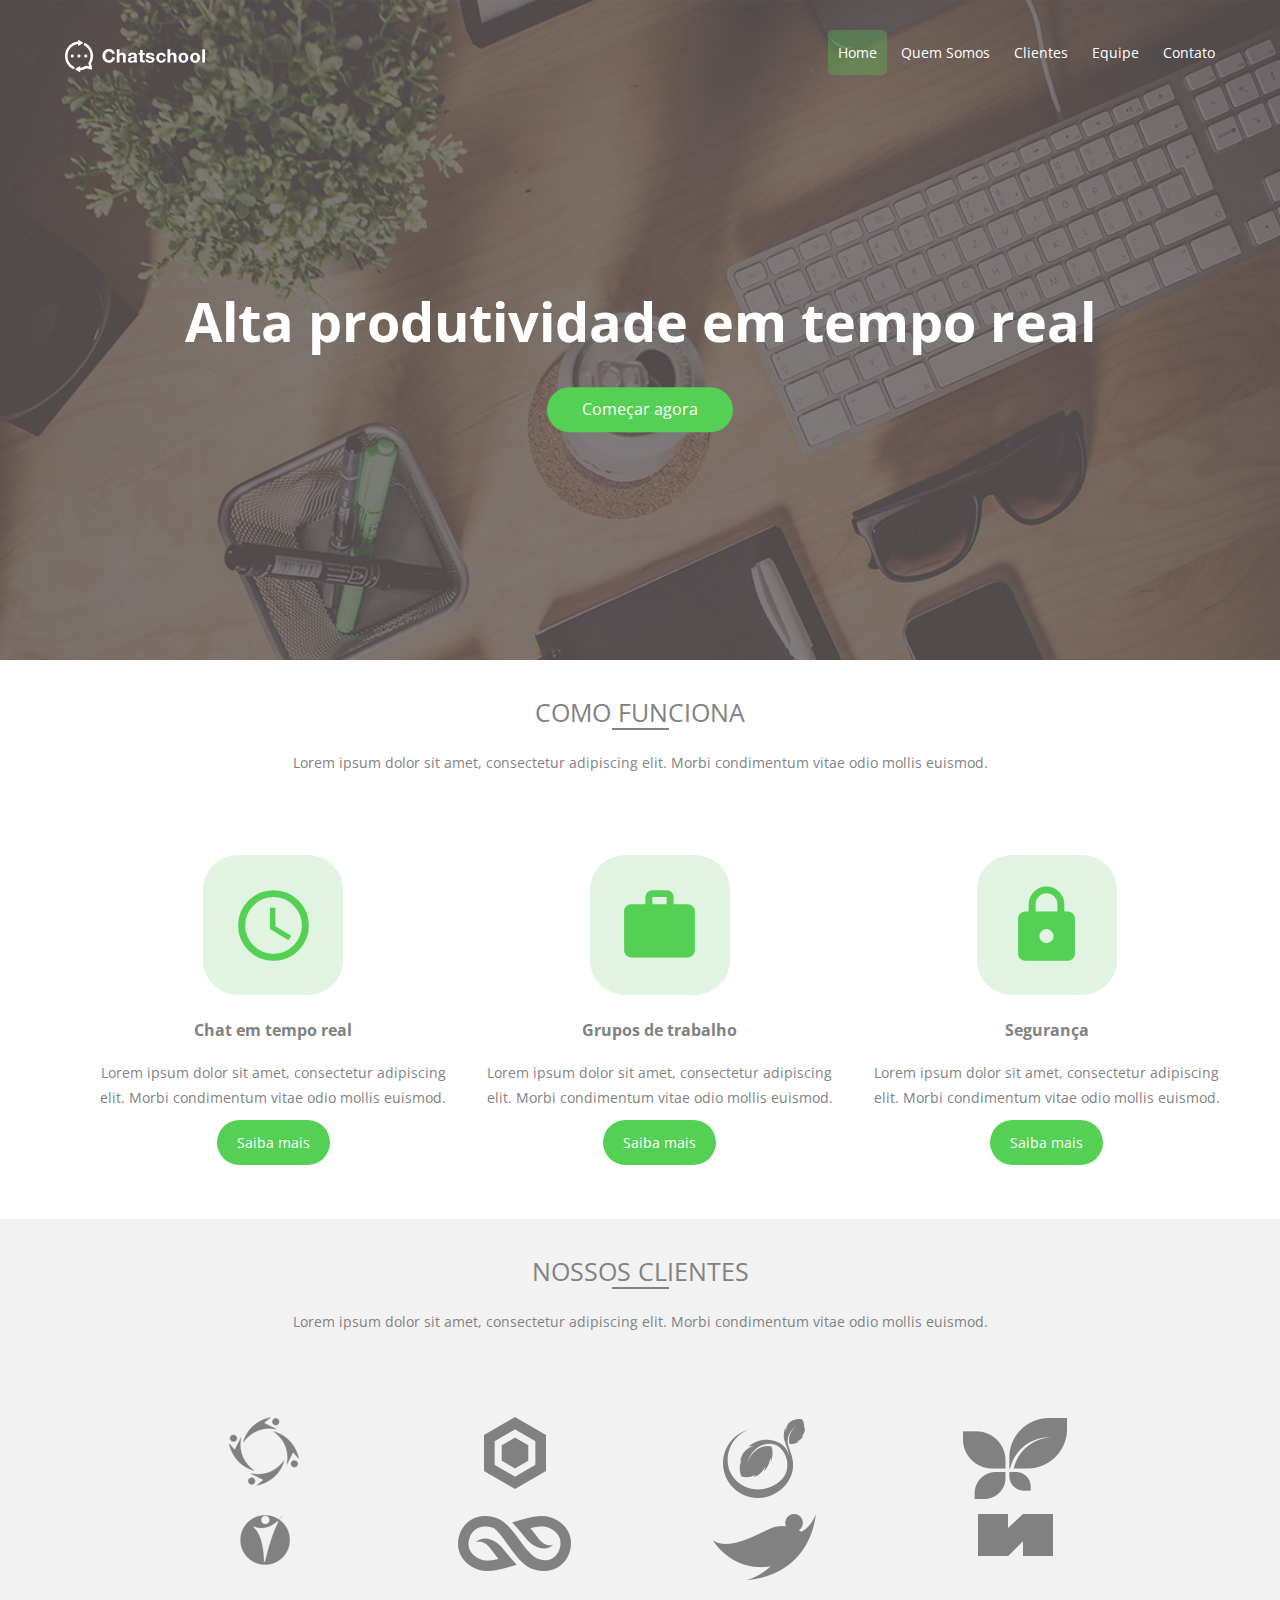
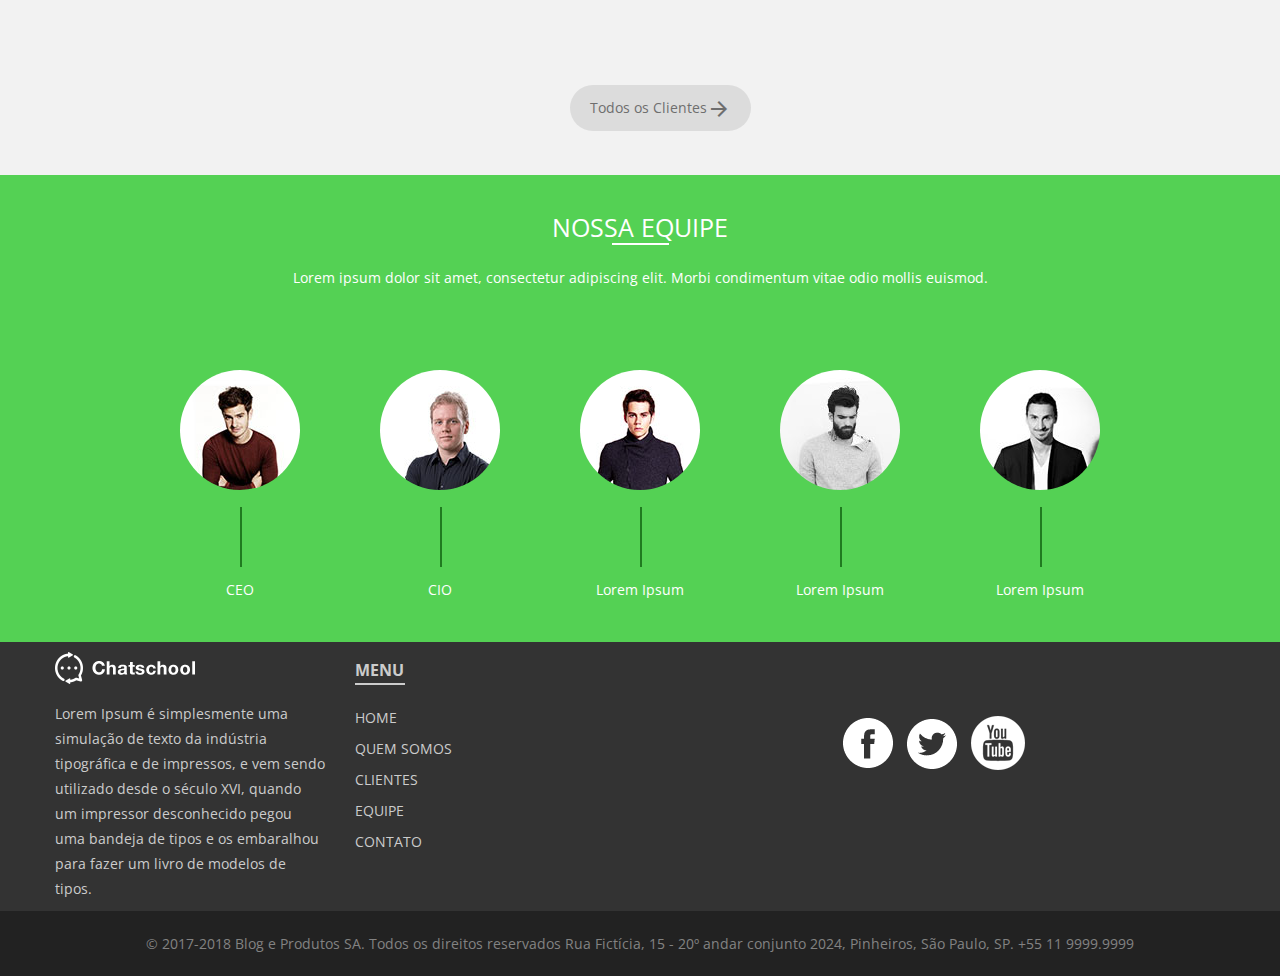
<file: BlogeProdutos/index.html>
﻿<!DOCTYPE html>
<html>
<head>
	<meta charset="utf-8">
	<meta http-equiv="X-UA-Compatible" content="IE=edge">
	<meta name="viewport" content="width=device-width, initial-scale=1">
	<title>Blog e Produtos</title>
	<link href="https://fonts.googleapis.com/css?family=Open+Sans" rel="stylesheet">
	<link href="https://fonts.googleapis.com/icon?family=Material+Icons" rel="stylesheet">
	<link href="css/pages/home.min.css" rel="stylesheet" type="text/css">
	<!-- ".MIN" O CSS ex: home.min.css Deve ser usado como depois de desemvolver na versão normal do home.css. Após o desenvolvimento ai podemos converter ele para .min. E sempre que precisar atualizar so atualizar a versão "home.css" e depois converter ela de novo! -->
</head>
<body>
	<header id="header" class="page-home">
		<div class="container">
			<!-- ROW = Linha e é class, pois sera usado mais de uma vez -->
			<div class="row">
				<!-- COL = Coluna, é class pois sera usado mais de uma vez. -->
				<div class="col col-desktop-3 col-6">
					<a href="index.html"><img src="images/logo.png" Alt="Logo da Blog e Produtos"></a>
				</div>
				<div class="col col-desktop-9 col-6">
					<nav><!-- NAV = NAVEGAR(menu) -->
						<ul>
							<li><a href="index.html" class="active">Home</a><!-- Encapsulei --></li>
							<li><a href="quem-somos.html">Quem Somos</a></li>
							<li><a href="clientes.html">Clientes</a></li>
							<li><a href="equipe.html">Equipe</a></li>
							<li><a href="contato.html">Contato</a></li>
						</ul>
					</nav>
				</div>
			</div>
			<div class="row">
				<dir class="col col-desktop-12 title">
					<h1>Alta produtividade em tempo real</h1>
					<a href="produto.html" class="btn">Começar agora</a>
				</dir>
			</div>
		</div>
	</header>
	<main><!-- Parte Principal -->
		<section id="nosso-produto" class="section section-center">
			<h2>Como funciona</h2>
			<p class="subtitle">Lorem ipsum dolor sit amet, consectetur adipiscing elit. Morbi condimentum vitae odio mollis euismod.</p>
			<div class="container">
				<dir class="row">
					<div class="col col-desktop-4">
						<div class="icon-container">
							<i class="material-icons">schedule</i>  
						</div>
						<h3>Chat em tempo real</h3>
						<p>Lorem ipsum dolor sit amet, consectetur adipiscing elit. Morbi condimentum vitae odio mollis euismod.</p>
						<p><a href="" class="btn">Saiba mais</a></p>
					</div>
					<div class="col col-desktop-4">
						<div class="icon-container">
							<i class="material-icons">work</i>
						</div>
						<h3>Grupos de trabalho</h3>
						<p>Lorem ipsum dolor sit amet, consectetur adipiscing elit. Morbi condimentum vitae odio mollis euismod.</p>
						<p><a href="" class="btn">Saiba mais</a></p>
					</div>
					<div class="col col-desktop-4">
						<div class="icon-container">
							<i class="material-icons">https</i>
						</div>
						<h3>Segurança</h3>
						<p>Lorem ipsum dolor sit amet, consectetur adipiscing elit. Morbi condimentum vitae odio mollis euismod.</p>
						<p><a href="" class="btn">Saiba mais</a></p>
					</div>
				</dir>
			</div>
		</section>
		<section id="nossos-clientes" class="section section-center">
			<h2>Nossos Clientes</h2>
			<p class="subtitle">Lorem ipsum dolor sit amet, consectetur adipiscing elit. Morbi condimentum vitae odio mollis euismod.</p>
			<div class="container">
				<div class="row">
					<div class="col col-desktop-3"><img src="images/clientes/icon1.png" alt=""></div>
					<div class="col col-desktop-3"><img src="images/clientes/icon2.png" alt=""></div>
					<div class="col col-desktop-3"><img src="images/clientes/icon3.png" alt=""></div>
					<div class="col col-desktop-3"><img src="images/clientes/icon4.png" alt=""></div>
				</div>
				<div class="row">
					<div class="col col-desktop-3"><img src="images/clientes/icon5.png" alt=""></div>
					<div class="col col-desktop-3"><img src="images/clientes/icon6.png" alt=""></div>
					<div class="col col-desktop-3"><img src="images/clientes/icon7.png" alt=""></div>
					<div class="col col-desktop-3"><img src="images/clientes/icon8.png" alt=""></div>
				</div>
				<dir class="row">
					<div class="col col-desktop-12">
						<a href="clientes.html" class="btn">Todos os Clientes<i class="material-icons">arrow_forward
</i></a>
					</div>
				</dir>
			</div>
		</section>
		<section id="nossa-equipe" class="section section-center">
			<h2>Nossa Equipe</h2>
			<p class="subtitle">Lorem ipsum dolor sit amet, consectetur adipiscing elit. Morbi condimentum vitae odio mollis euismod.</p>
			<div class="container">
				<div class="row">
					<div class="col col-offset-desktop-1 col-desktop-2">
						<div class="img-box-round"><a href="https://www.linkedin.com"><img src="images/team/team1.jpg" alt="People"></a></div>
						<p class="img-box-label">CEO</p>
					</div>
					<div class="col col-desktop-2">
						<div class="img-box-round"><a href="https://www.linkedin.com"><img src="images/team/team2.jpg" alt="People"></a></div>
						<p class="img-box-label">CIO</p>
					</div>
					<div class="col col-desktop-2">
						<div class="img-box-round"><a href="https://www.linkedin.com"><img src="images/team/team3.jpg" alt="People"></a></div>
						<p class="img-box-label">Lorem Ipsum</p>
					</div>
					<div class="col col-desktop-2">
						<div class="img-box-round"><a href="https://www.linkedin.com"><img src="images/team/team4.jpg" alt="People"></a></div>
						<p class="img-box-label">Lorem Ipsum</p>
					</div>
					<div class="col col-desktop-2">
						<div class="img-box-round"><a href="https://www.linkedin.com"><img src="images/team/team5.jpg" alt="People"></a></div>
						<p class="img-box-label">Lorem Ipsum</p>
					</div>
				</div>
			</div>
		</section>
	</main>
	<footer id="footer">
		<div class="container">
			<div class="row">
				<div class="col col-offser-desktop-1 col-desktop-3">
					<p><a href="index.html"><img src="images/logo.png" alt="Logo Empresa"></a></p>
					<p>Lorem Ipsum é simplesmente uma simulação de texto da indústria tipográfica e de impressos, e vem sendo utilizado desde o século XVI, quando um impressor desconhecido pegou uma bandeja de tipos e os embaralhou para fazer um livro de modelos de tipos.</p>
				</div>
				<div class="col col-offser-desktop-1 col-desktop-3 col-2">
					<h3>Menu</h3>
					<nav>
						<ul>
							<li><a href="index.html">Home</a></li>
							<li><a href="quem-somos.html">Quem Somos</a></li>
							<li><a href="clientes.html">Clientes</a></li>
							<li><a href="equipe.html">Equipe</a></li>
							<li><a href="contato.html">Contato</a></li>
						</ul>
					</nav>
				</div>
				<div class="col col-desktop-4 social col-4">
					<a href=""><img src="images/social-facebook.png" alt="Facebook"></a>
					<a href=""><img src="images/social-twitter.png" alt="Twitter"></a>
					<a href=""><img src="images/social-youtube.png" alt="Youtube"></a>
				</div>
			</div>
		</div>
	</footer>
	<div id="copyright">
		<p>&copy; 2017-2018 Blog e Produtos SA. Todos os direitos reservados          Rua Fictícia, 15 - 20º andar conjunto 2024, Pinheiros, São Paulo, SP. +55 11 9999.9999</p>
	</div>
</body>
</html>
</file>
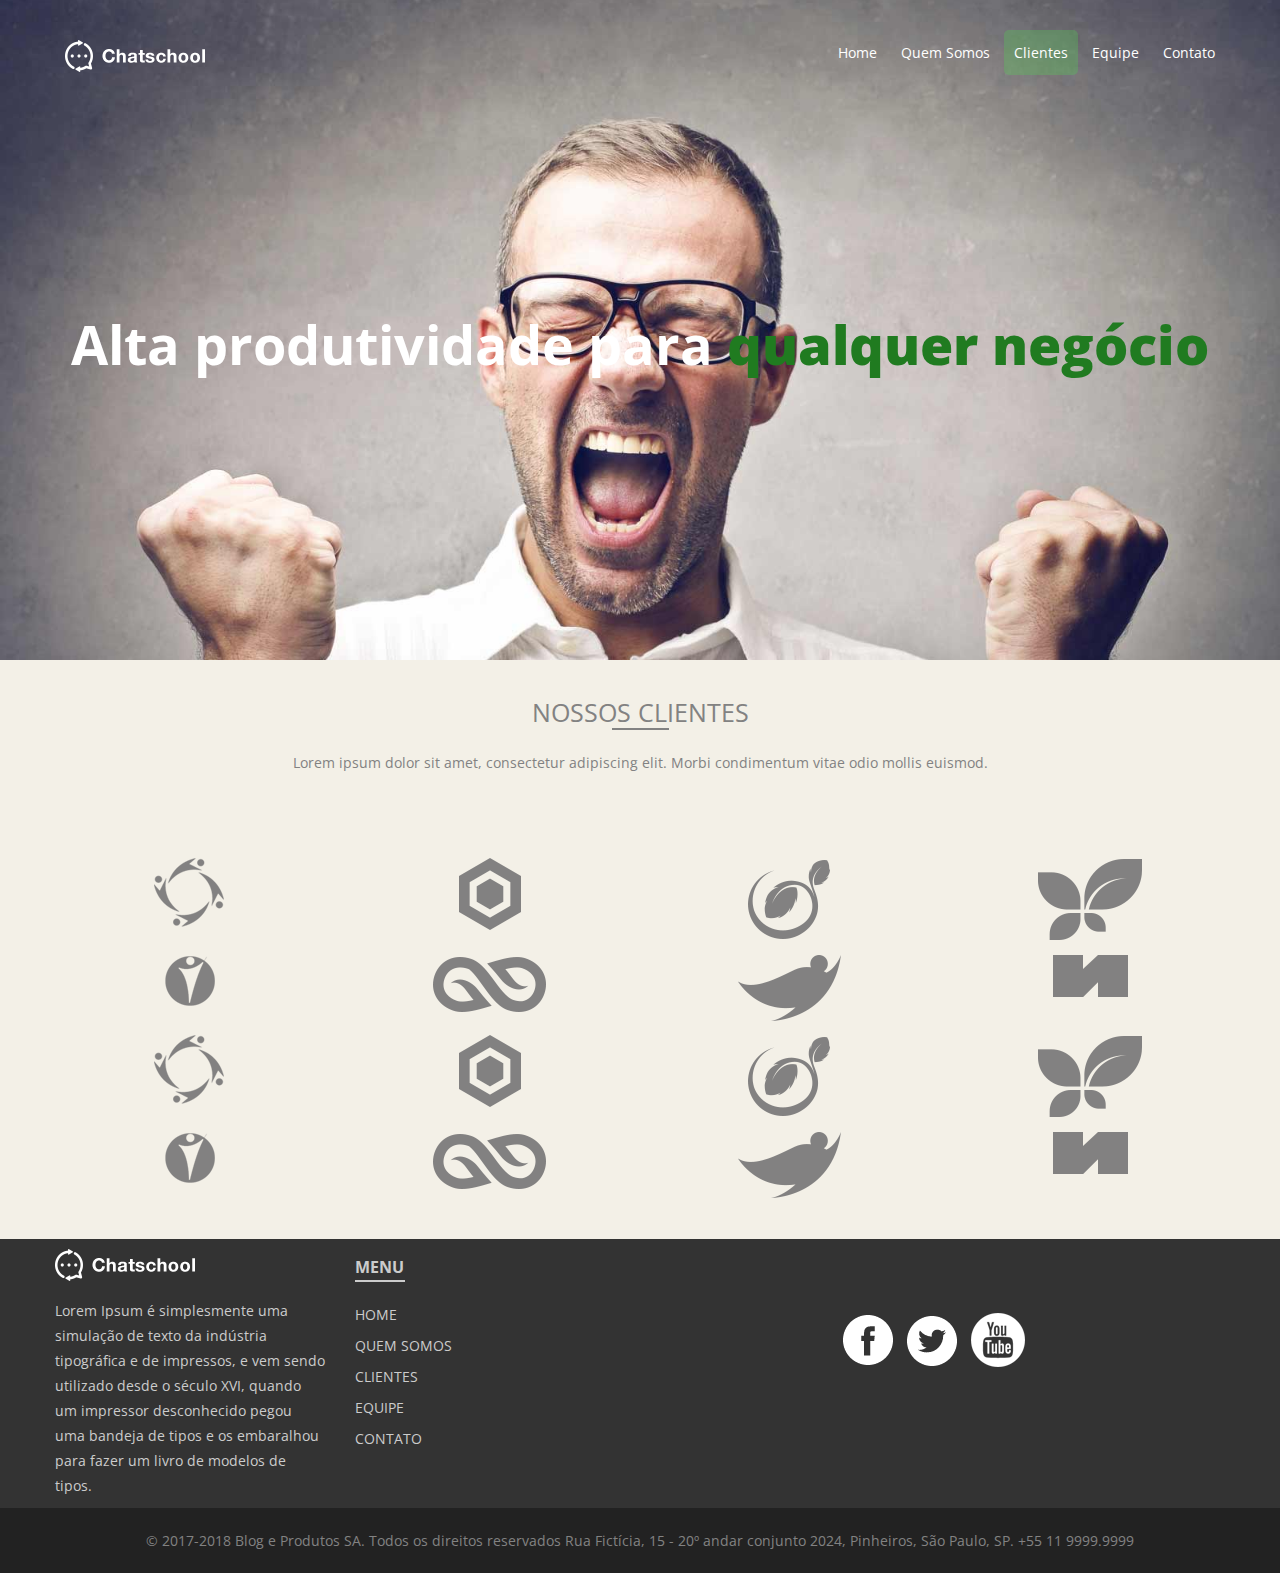
<file: BlogeProdutos/clientes.html>
<!DOCTYPE html>
<html>
<head>
	<meta charset="utf-8">
	<meta http-equiv="X-UA-Compatible" content="IE=edge">
	<meta name="viewport" content="width=device-width, initial-scale=1">
	<title>Clientes - Blog e Produtos</title>
	<link href="https://fonts.googleapis.com/css?family=Open+Sans" rel="stylesheet">
	<link href="https://fonts.googleapis.com/icon?family=Material+Icons" rel="stylesheet">
	<link href="css/pages/clientes.min.css" rel="stylesheet" type="text/css">
</head>
<body>
	<header id="header" class="page-clientes">
		<div class="container">
			<!-- ROW = Linha e é class, pois sera usado mais de uma vez -->
			<div class="row">
				<!-- COL = Coluna, é class pois sera usado mais de uma vez. -->
				<div class="col col-desktop-3 col-6">
					<a href="index.html"><img src="images/logo.png" Alt="Logo da Blog e Produtos"></a>
				</div>
				<div class="col col-desktop-9 col-6">
					<nav><!-- NAV = NAVEGAR(menu) -->
						<ul>
							<li><a href="index.html">Home</a><!-- Encapsulei --></li>
							<li><a href="quem-somos.html">Quem Somos</a></li>
							<li><a href="clientes.html" class="active">Clientes</a></li>
							<li><a href="equipe.html">Equipe</a></li>
							<li><a href="contato.html">Contato</a></li>
						</ul>
					</nav>
				</div>
			</div>
			<div class="row">
				<dir class="col col-desktop-12 title">
					<h1 id="teste">Alta produtividade para <b>qualquer negócio</b></h1>
				</dir>
			</div>
		</div>
	</header>
	<main><!-- Parte Principal -->
		<section id="nossos-clientes" class="section section-center">
			<h2>Nossos Clientes</h2>
			<p class="subtitle">Lorem ipsum dolor sit amet, consectetur adipiscing elit. Morbi condimentum vitae odio mollis euismod.</p>
			<div class="container">
				<div class="row">
					<div class="col col-desktop-3 col-3"><img src="images/clientes/icon1.png" alt="Nome-da-Empresa"></div>
					<div class="col col-desktop-3 col-3"><img src="images/clientes/icon2.png" alt="Nome-da-Empresa"></div>
					<div class="col col-desktop-3 col-3"><img src="images/clientes/icon3.png" alt="Nome-da-Empresa"></div>
					<div class="col col-desktop-3 col-3"><img src="images/clientes/icon4.png" alt="Nome-da-Empresa"></div>
				</div>
				<div class="row">
					<div class="col col-desktop-3 col-3"><img src="images/clientes/icon5.png" alt="Nome-da-Empresa"></div>
					<div class="col col-desktop-3 col-3"><img src="images/clientes/icon6.png" alt="Nome-da-Empresa"></div>
					<div class="col col-desktop-3 col-3"><img src="images/clientes/icon7.png" alt="Nome-da-Empresa"></div>
					<div class="col col-desktop-3 col-3"><img src="images/clientes/icon8.png" alt="Nome-da-Empresa"></div>
				</div>
				<div class="row">
					<div class="col col-desktop-3 col-3"><img src="images/clientes/icon1.png" alt="Nome-da-Empresa"></div>
					<div class="col col-desktop-3 col-3"><img src="images/clientes/icon2.png" alt="Nome-da-Empresa"></div>
					<div class="col col-desktop-3 col-3"><img src="images/clientes/icon3.png" alt="Nome-da-Empresa"></div>
					<div class="col col-desktop-3 col-3"><img src="images/clientes/icon4.png" alt="Nome-da-Empresa"></div>
				</div>
				<div class="row">
					<div class="col col-desktop-3 col-3"><img src="images/clientes/icon5.png" alt="Nome-da-Empresa"></div>
					<div class="col col-desktop-3 col-3"><img src="images/clientes/icon6.png" alt="Nome-da-Empresa"></div>
					<div class="col col-desktop-3 col-3"><img src="images/clientes/icon7.png" alt="Nome-da-Empresa"></div>
					<div class="col col-desktop-3 col-3"><img src="images/clientes/icon8.png" alt="Nome-da-Empresa"></div>
				</div>
			</div>
		</section>
	</main>
	<footer id="footer">
		<div class="container">
			<div class="row">
				<div class="col col-offser-desktop-1 col-desktop-3">
					<p><a href="index.html"><img src="images/logo.png" alt="Logo Empresa"></a></p>
					<p>Lorem Ipsum é simplesmente uma simulação de texto da indústria tipográfica e de impressos, e vem sendo utilizado desde o século XVI, quando um impressor desconhecido pegou uma bandeja de tipos e os embaralhou para fazer um livro de modelos de tipos.</p>
				</div>
				<div class="col col-offser-desktop-1 col-desktop-3 col-2">
					<h3>Menu</h3>
					<nav>
						<ul>
							<li><a href="index.html">Home</a></li>
							<li><a href="quem-somos.html">Quem Somos</a></li>
							<li><a href="clientes.html">Clientes</a></li>
							<li><a href="equipe.html">Equipe</a></li>
							<li><a href="contato.html">Contato</a></li>
						</ul>
					</nav>
				</div>
				<div class="col col-desktop-4 social col-4">
					<a href=""><img src="images/social-facebook.png" alt="Facebook"></a>
					<a href=""><img src="images/social-twitter.png" alt="Twitter"></a>
					<a href=""><img src="images/social-youtube.png" alt="Youtube"></a>
				</div>
			</div>
		</div>
	</footer>
	<div id="copyright">
		<p>&copy; 2017-2018 Blog e Produtos SA. Todos os direitos reservados          Rua Fictícia, 15 - 20º andar conjunto 2024, Pinheiros, São Paulo, SP. +55 11 9999.9999</p>
	</div>
</body>
</html>
</file>
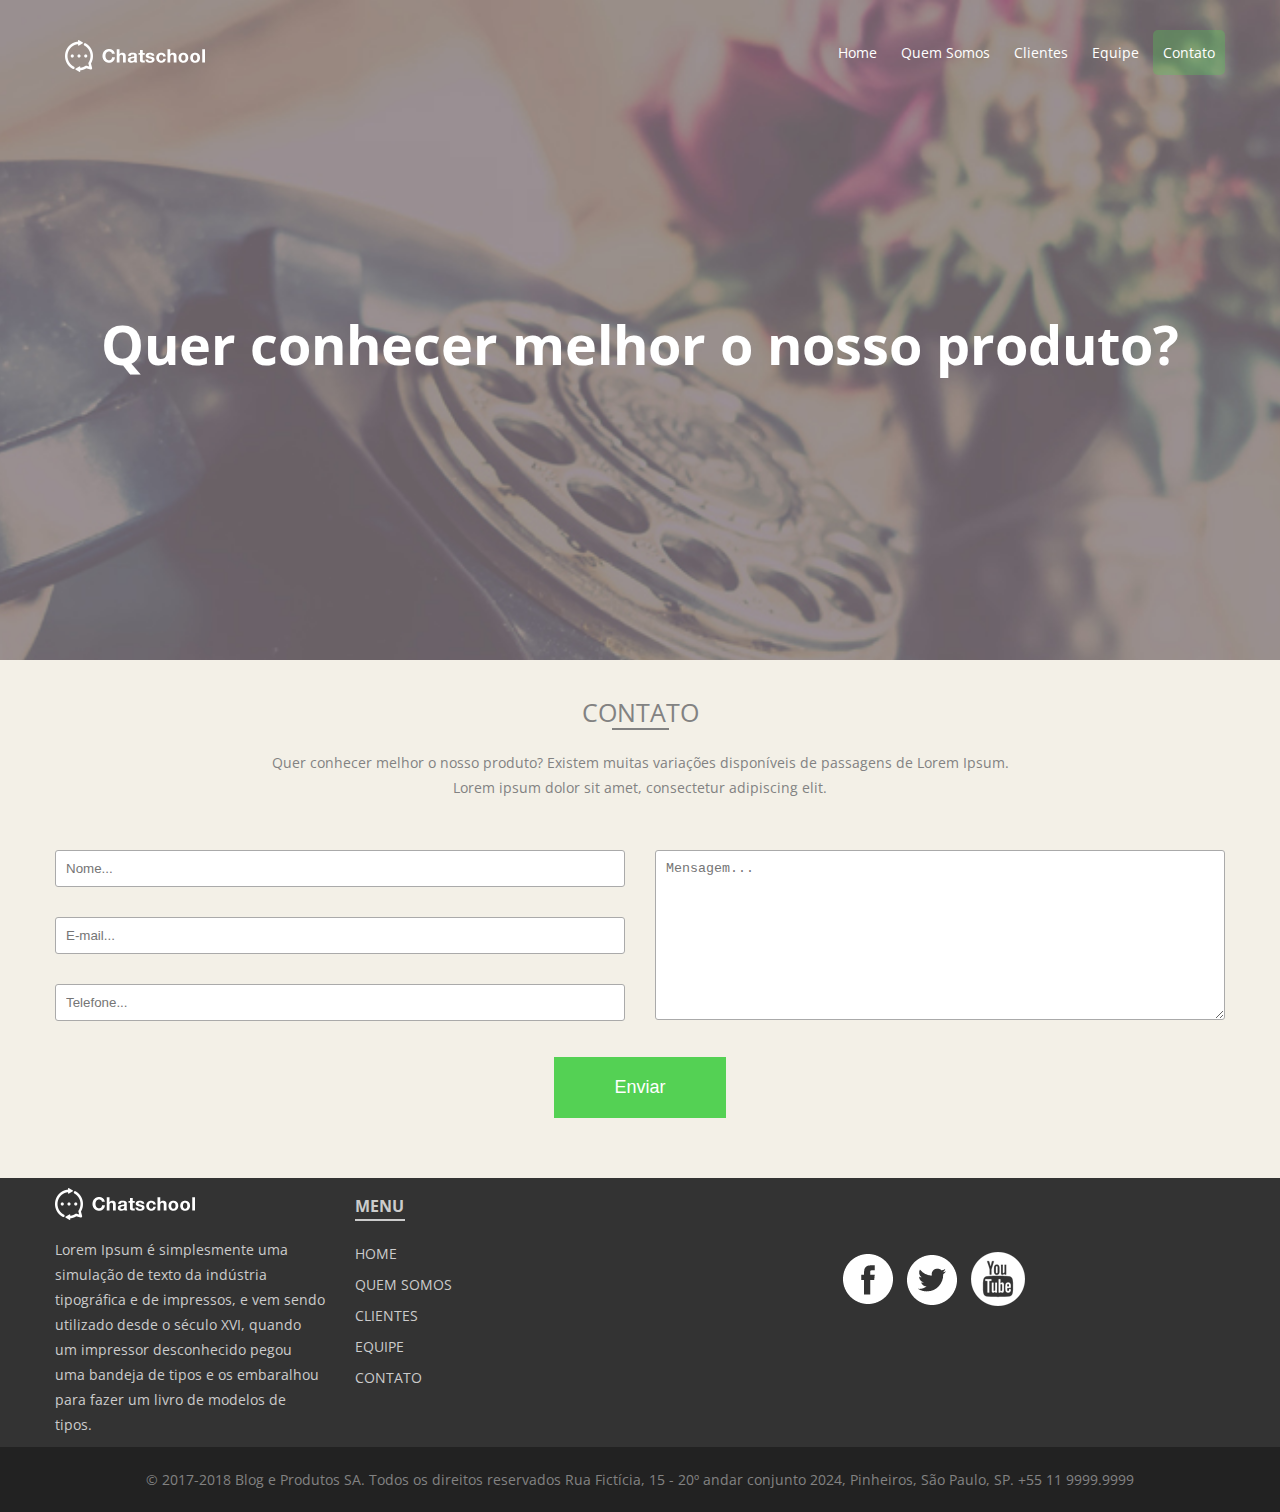
<file: BlogeProdutos/contato.html>
<!DOCTYPE html>
<html>
<head>
	<meta charset="utf-8">
	<meta http-equiv="X-UA-Compatible" content="IE=edge">
	<meta name="viewport" content="width=device-width, initial-scale=1">
	<title>Contato - Blog e Produtos</title>
	<link href="https://fonts.googleapis.com/css?family=Open+Sans" rel="stylesheet">
	<link href="https://fonts.googleapis.com/icon?family=Material+Icons" rel="stylesheet">
	<link href="css/pages/contato.min.css" rel="stylesheet" type="text/css">
	<link href="css/form.css" rel="stylesheet" type="text/css">
</head>
<body>
	<header id="header" class="page-contato">
		<div class="container">
			<!-- ROW = Linha e é class, pois sera usado mais de uma vez -->
			<div class="row">
				<!-- COL = Coluna, é class pois sera usado mais de uma vez. -->
				<div class="col col-desktop-3 col-6">
					<a href="index.html"><img src="images/logo.png" Alt="Logo da Blog e Produtos"></a>
				</div>
				<div class="col col-desktop-9 col-6">
					<nav><!-- NAV = NAVEGAR(menu) -->
						<ul>
							<li><a href="index.html">Home</a><!-- Encapsulei --></li>
							<li><a href="quem-somos.html">Quem Somos</a></li>
							<li><a href="clientes.html">Clientes</a></li>
							<li><a href="equipe.html">Equipe</a></li>
							<li><a href="contato.html" class="active">Contato</a></li>
						</ul>
					</nav>
				</div>
			</div>
			<div class="row">
				<dir class="col col-desktop-12 title">
					<h1 id="teste">Quer conhecer melhor o nosso produto?</h1>
				</dir>
			</div>
		</div>
	</header>
	<main><!-- Parte Principal -->
		<section class="section section-center">
			<h2>Contato</h2>
			<p>Quer conhecer melhor o nosso produto? Existem muitas variações disponíveis de passagens de Lorem Ipsum.<br> Lorem ipsum dolor sit amet, consectetur adipiscing elit.</p>
			<div class="container">
				<!-- https://github.com/dwyl/html-form-send-email-via-google-script-without-server  -->
				<form action="https://script.google.com/macros/s/AKfycbxQYqvlqXHOH54c98SXWxVKOjeW_CQPdv_BO0DjbJo-0vjPTKg/exec" class="row" method="post">
					<div class="col col-desktop-6 col-6">
						<div class="input-control">
							<input id="nome" type="text" name="nome" required placeholder="Nome...">
							<label for="nome">Nome*</label>
						</div>
						<div class="input-control">
							<input id="email" type="email" name="email" required placeholder="E-mail...">
							<label for="email">E-mail*</label>
						</div>
						<div class="input-control">
							<input id="telefone" type="number" name="telefone" placeholder="Telefone...">
							<label for="telefone">Telefone</label>

						</div>
					</div>
					<div class="col col-desktop-6 col-6">
						<div class="input-control">
							<textarea name="mensagem" id="mensagem" cols="30" rows="10" placeholder="Mensagem..."></textarea>
							<label for="mensagem">Mensagem</label>
						</div>
					</div>
					<input type="submit" value="Enviar" class="btn orange">
				</form>
			</div>
		</section>
	</main>
	<footer id="footer">
		<div class="container">
			<div class="row">
				<div class="col col-offser-desktop-1 col-desktop-3">
					<p><a href="index.html"><img src="images/logo.png" alt="Logo Empresa"></a></p>
					<p>Lorem Ipsum é simplesmente uma simulação de texto da indústria tipográfica e de impressos, e vem sendo utilizado desde o século XVI, quando um impressor desconhecido pegou uma bandeja de tipos e os embaralhou para fazer um livro de modelos de tipos.</p>
				</div>
				<div class="col col-offser-desktop-1 col-desktop-3 col-2">
					<h3>Menu</h3>
					<nav>
						<ul>
							<li><a href="index.html">Home</a></li>
							<li><a href="quem-somos.html">Quem Somos</a></li>
							<li><a href="clientes.html">Clientes</a></li>
							<li><a href="equipe.html">Equipe</a></li>
							<li><a href="contato.html">Contato</a></li>
						</ul>
					</nav>
				</div>
				<div class="col col-desktop-4 social col-4">
					<a href=""><img src="images/social-facebook.png" alt="Facebook"></a>
					<a href=""><img src="images/social-twitter.png" alt="Twitter"></a>
					<a href=""><img src="images/social-youtube.png" alt="Youtube"></a>
				</div>
			</div>
		</div>
	</footer>
	<div id="copyright">
		<p>&copy; 2017-2018 Blog e Produtos SA. Todos os direitos reservados          Rua Fictícia, 15 - 20º andar conjunto 2024, Pinheiros, São Paulo, SP. +55 11 9999.9999</p>
	</div>
	<script type="text/javascript" src="https://code.jquery.com/jquery-3.3.1.min.js"></script>
	<script type="text/javascript">
		$('form').submit(function (event){
			event.preventDefault();
			$('form input[type="submit"]').val('Aguarde...')
				.attr('disable', true);
			$.ajax({
				type: $('form').attr('method'),
				url: $('form').attr('action'),
				data: $('form').serialize(),
				success: function () {
					alert('Email enviado com Sucesso');
					$('form').trigger('reset');

					$('form input[type="submit"]').val('Enviar').attr('disable', false);
				}
			});
		});
	</script>
</body>
</html>
</file>
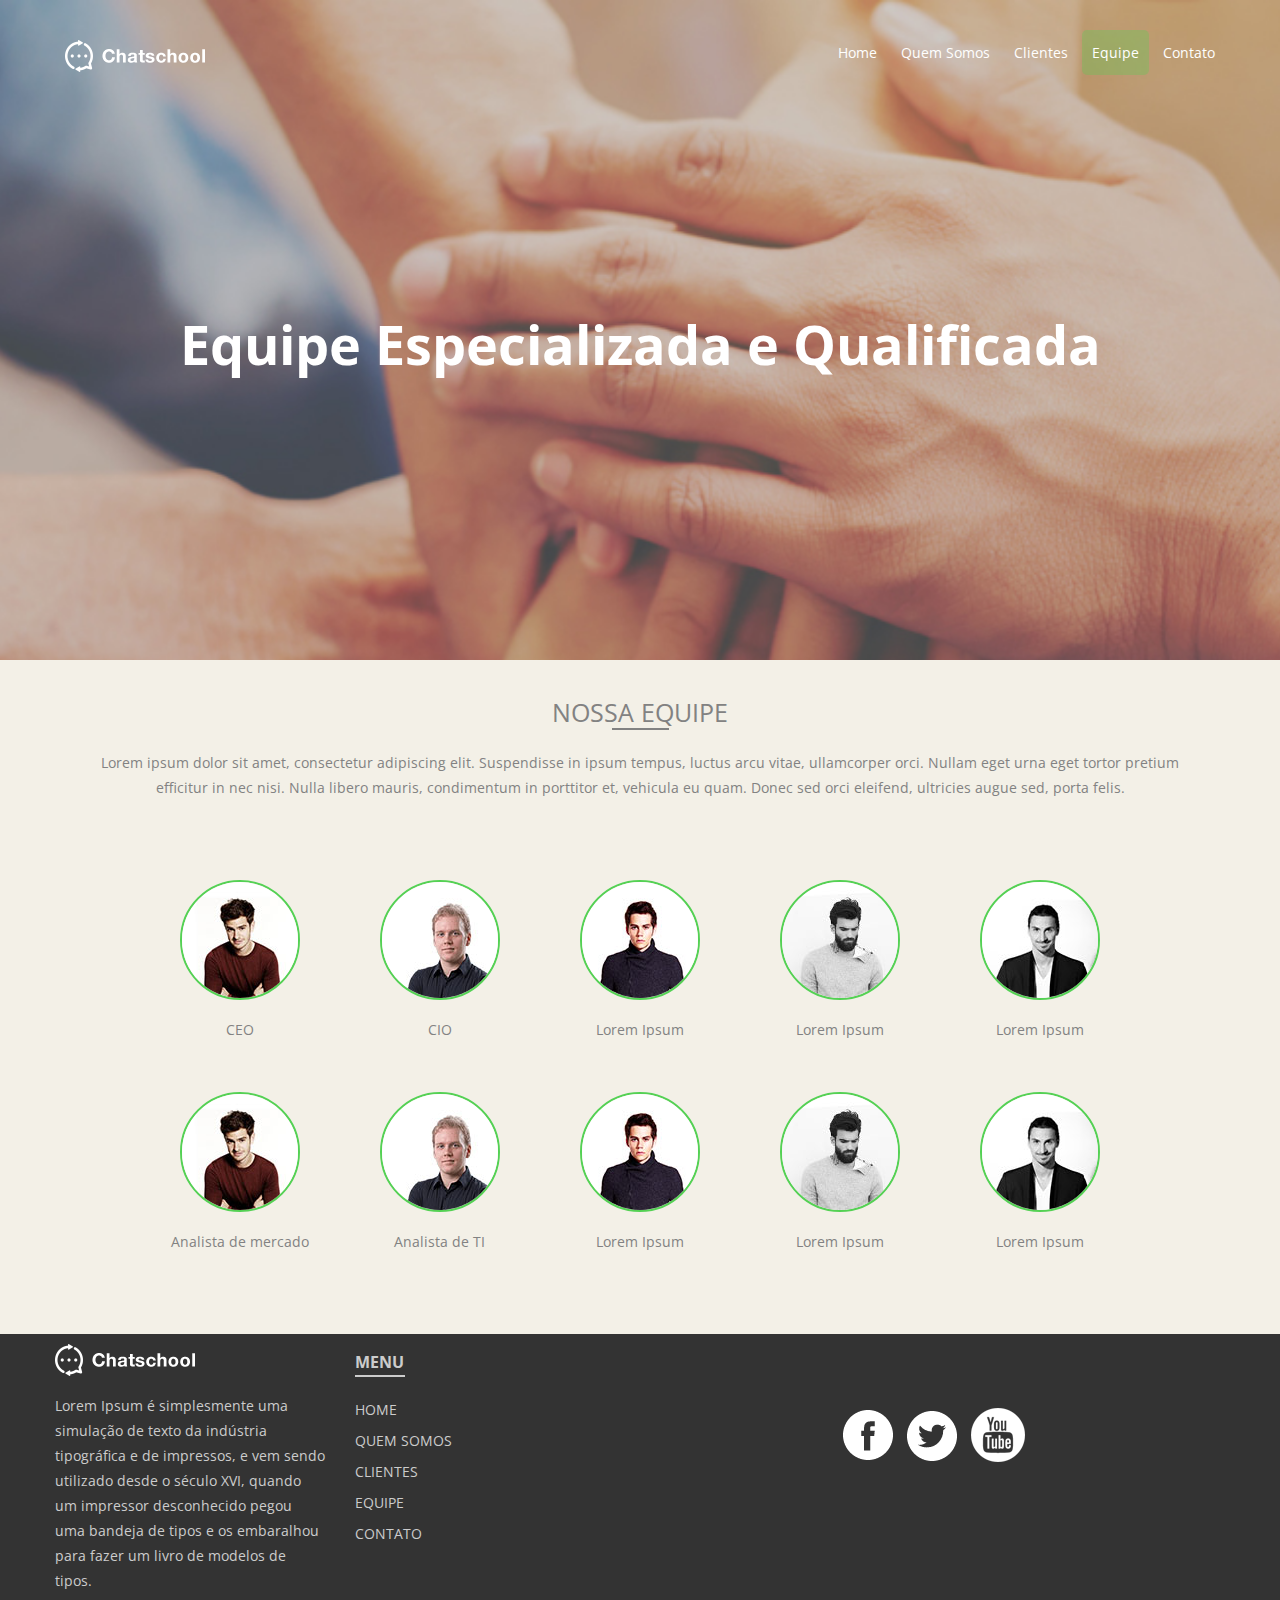
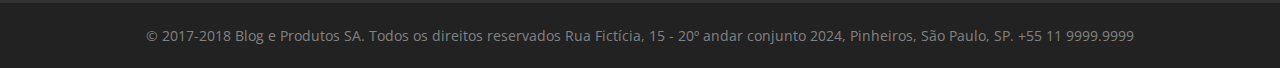
<file: BlogeProdutos/equipe.html>
<!DOCTYPE html>
<html>
<head>
	<meta charset="utf-8">
	<meta http-equiv="X-UA-Compatible" content="IE=edge">
	<meta name="viewport" content="width=device-width, initial-scale=1">
	<title>Equipe - Blog e Produtos</title>
	<link href="https://fonts.googleapis.com/css?family=Open+Sans" rel="stylesheet">
	<link href="https://fonts.googleapis.com/icon?family=Material+Icons" rel="stylesheet">
	<link href="css/pages/equipe.min.css" rel="stylesheet" type="text/css">
</head>
<body>
	<header id="header" class="page-equipe">
		<div class="container">
			<!-- ROW = Linha e é class, pois sera usado mais de uma vez -->
			<div class="row">
				<!-- COL = Coluna, é class pois sera usado mais de uma vez. -->
				<div class="col col-desktop-3 col-6">
					<a href="index.html"><img src="images/logo.png" Alt="Logo da Blog e Produtos"></a>
				</div>
				<div class="col col-desktop-9 col-6">
					<nav><!-- NAV = NAVEGAR(menu) -->
						<ul>
							<li><a href="index.html">Home</a><!-- Encapsulei --></li>
							<li><a href="quem-somos.html">Quem Somos</a></li>
							<li><a href="clientes.html">Clientes</a></li>
							<li><a href="equipe.html" class="active">Equipe</a></li>
							<li><a href="contato.html">Contato</a></li>
						</ul>
					</nav>
				</div>
			</div>
			<div class="row">
				<dir class="col col-desktop-12 title">
					<h1 id="teste">Equipe Especializada e Qualificada</h1>
				</dir>
			</div>
		</div>
	</header>
	<main><!-- Parte Principal -->
		<section id="nossa-equipe" class="section section-center">
			<div class="container">
					<h2>Nossa Equipe</h2>
					<p class="subtitle">Lorem ipsum dolor sit amet, consectetur adipiscing elit. Suspendisse in ipsum tempus, luctus arcu vitae, ullamcorper orci. Nullam eget urna eget tortor pretium <br>efficitur in nec nisi. Nulla libero mauris, condimentum in porttitor et, vehicula eu quam. Donec sed orci eleifend, ultricies augue sed, porta felis.</p>
			</div>
			<div class="container">
				<div class="row">
					<div class="nossa-equipe-member col-2 col col-offset-desktop-1 col-desktop-2">
						<div class="img-box-round"><a href="https://www.linkedin.com"><img src="images/team/team1.jpg" alt="People"></a></div>
						<p class="img-box-label">CEO</p>
						<div class="description">
							<h4>Nome SobNome</h4>
							<p>Lorem ipsum dolor sit amet, consectetur adipiscing elit.</p>
							<div class="social">
								<a href=""><img src="images/social-facebook.png" alt="Facebook"></a>
								<a href=""><img src="images/social-twitter.png" alt="Twitter"></a>
								<a href=""><img src="images/social-youtube.png" alt="Youtube"></a>
							</div>
						</div>
					</div>
					<div class="nossa-equipe-member col-2 col col-desktop-2">
						<div class="img-box-round"><a href="https://www.linkedin.com"><img src="images/team/team2.jpg" alt="People"></a></div>
						<p class="img-box-label">CIO</p>
						<div class="description">
							<h4>Nome SobNome</h4>
							<p>Lorem ipsum dolor sit amet, consectetur adipiscing elit.</p>
							<div class="social">
								<a href=""><img src="images/social-facebook.png" alt="Facebook"></a>
								<a href=""><img src="images/social-twitter.png" alt="Twitter"></a>
								<a href=""><img src="images/social-youtube.png" alt="Youtube"></a>
							</div>
						</div>
					</div>
					<div class="nossa-equipe-member col-2 col col-desktop-2">
						<div class="img-box-round"><a href="https://www.linkedin.com"><img src="images/team/team3.jpg" alt="People"></a></div>
						<p class="img-box-label">Lorem Ipsum</p>
						<div class="description">
							<h4>Nome SobNome</h4>
							<p>Lorem ipsum dolor sit amet, consectetur adipiscing elit.</p>
							<div class="social">
								<a href=""><img src="images/social-facebook.png" alt="Facebook"></a>
								<a href=""><img src="images/social-twitter.png" alt="Twitter"></a>
								<a href=""><img src="images/social-youtube.png" alt="Youtube"></a>
							</div>
						</div>
					</div>
					<div class="nossa-equipe-member col-2 col col-desktop-2">
						<div class="img-box-round"><a href="https://www.linkedin.com"><img src="images/team/team4.jpg" alt="People"></a></div>
						<p class="img-box-label">Lorem Ipsum</p>
						<div class="description">
							<h4>Nome SobNome</h4>
							<p>Lorem ipsum dolor sit amet, consectetur adipiscing elit.</p>
							<div class="social">
								<a href=""><img src="images/social-facebook.png" alt="Facebook"></a>
								<a href=""><img src="images/social-twitter.png" alt="Twitter"></a>
								<a href=""><img src="images/social-youtube.png" alt="Youtube"></a>
							</div>
						</div>
					</div>
					<div class="nossa-equipe-member col-2 col col-desktop-2">
						<div class="img-box-round"><a href="https://www.linkedin.com"><img src="images/team/team5.jpg" alt="People"></a></div>
						<p class="img-box-label">Lorem Ipsum</p>
						<div class="description">
							<h4>Nome SobNome</h4>
							<p>Lorem ipsum dolor sit amet, consectetur adipiscing elit.</p>

							<div class="social">
								<a href=""><img src="images/social-facebook.png" alt="Facebook"></a>
								<a href=""><img src="images/social-twitter.png" alt="Twitter"></a>
								<a href=""><img src="images/social-youtube.png" alt="Youtube"></a>
							</div>
						</div>
					</div>
				</div>
			</div>
			<div class="container">
				<div class="row">
					<div class="nossa-equipe-member col-2 col col-offset-desktop-1 col-desktop-2">
						<div class="img-box-round"><a href="https://www.linkedin.com"><img src="images/team/team1.jpg" alt="People"></a></div>
						<p class="img-box-label">Analista de mercado</p>
						<div class="description">
							<h4>Nome SobNome</h4>
							<p>Lorem ipsum dolor sit amet, consectetur adipiscing elit.</p>

							<div class="social">
								<a href=""><img src="images/social-facebook.png" alt="Facebook"></a>
								<a href=""><img src="images/social-twitter.png" alt="Twitter"></a>
								<a href=""><img src="images/social-youtube.png" alt="Youtube"></a>
							</div>
						</div>
					</div>
					<div class="nossa-equipe-member col-2 col col-desktop-2">
						<div class="img-box-round"><a href="https://www.linkedin.com"><img src="images/team/team2.jpg" alt="People"></a></div>
						<p class="img-box-label">Analista de TI</p>
						<div class="description">
							<h4>Nome SobNome</h4>
							<p>Lorem ipsum dolor sit amet, consectetur adipiscing elit.</p>

							<div class="social">
								<a href=""><img src="images/social-facebook.png" alt="Facebook"></a>
								<a href=""><img src="images/social-twitter.png" alt="Twitter"></a>
								<a href=""><img src="images/social-youtube.png" alt="Youtube"></a>
							</div>
						</div>
					</div>
					<div class="nossa-equipe-member col-2 col col-desktop-2">
						<div class="img-box-round"><a href="https://www.linkedin.com"><img src="images/team/team3.jpg" alt="People"></a></div>
						<p class="img-box-label">Lorem Ipsum</p>
						<div class="description">
							<h4>Nome SobNome</h4>
							<p>Lorem ipsum dolor sit amet, consectetur adipiscing elit.</p>

							<div class="social">
								<a href=""><img src="images/social-facebook.png" alt="Facebook"></a>
								<a href=""><img src="images/social-twitter.png" alt="Twitter"></a>
								<a href=""><img src="images/social-youtube.png" alt="Youtube"></a>
							</div>
						</div>
					</div>
					<div class="nossa-equipe-member col-2 col col-desktop-2">
						<div class="img-box-round"><a href="https://www.linkedin.com"><img src="images/team/team4.jpg" alt="People"></a></div>
						<p class="img-box-label">Lorem Ipsum</p>
						<div class="description">
							<h4>Nome SobNome</h4>
							<p>Lorem ipsum dolor sit amet, consectetur adipiscing elit.</p>

							<div class="social">
								<a href=""><img src="images/social-facebook.png" alt="Facebook"></a>
								<a href=""><img src="images/social-twitter.png" alt="Twitter"></a>
								<a href=""><img src="images/social-youtube.png" alt="Youtube"></a>
							</div>
						</div>
					</div>
					<div class="nossa-equipe-member col-2 col col-desktop-2">
						<div class="img-box-round"><a href="https://www.linkedin.com"><img src="images/team/team5.jpg" alt="People"></a></div>
						<p class="img-box-label">Lorem Ipsum</p>
						<div class="description">
							<h4>Nome SobNome</h4>
							<p>Lorem ipsum dolor sit amet, consectetur adipiscing elit.</p>

							<div class="social">
								<a href=""><img src="images/social-facebook.png" alt="Facebook"></a>
								<a href=""><img src="images/social-twitter.png" alt="Twitter"></a>
								<a href=""><img src="images/social-youtube.png" alt="Youtube"></a>
							</div>
						</div>
					</div>
				</div>
			</div>
		</section>
	</main>
	<footer id="footer">
		<div class="container">
			<div class="row">
				<div class="col col-offser-desktop-1 col-desktop-3">
					<p><a href="index.html"><img src="images/logo.png" alt="Logo Empresa"></a></p>
					<p>Lorem Ipsum é simplesmente uma simulação de texto da indústria tipográfica e de impressos, e vem sendo utilizado desde o século XVI, quando um impressor desconhecido pegou uma bandeja de tipos e os embaralhou para fazer um livro de modelos de tipos.</p>
				</div>
				<div class="col col-offser-desktop-1 col-desktop-3 col-2">
					<h3>Menu</h3>
					<nav>
						<ul>
							<li><a href="index.html">Home</a></li>
							<li><a href="quem-somos.html">Quem Somos</a></li>
							<li><a href="clientes.html">Clientes</a></li>
							<li><a href="equipe.html">Equipe</a></li>
							<li><a href="contato.html">Contato</a></li>
						</ul>
					</nav>
				</div>
				<div class="col col-desktop-4 social col-4">
					<a href=""><img src="images/social-facebook.png" alt="Facebook"></a>
					<a href=""><img src="images/social-twitter.png" alt="Twitter"></a>
					<a href=""><img src="images/social-youtube.png" alt="Youtube"></a>
				</div>
			</div>
		</div>
	</footer>
	<div id="copyright">
		<p>&copy; 2017-2018 Blog e Produtos SA. Todos os direitos reservados          Rua Fictícia, 15 - 20º andar conjunto 2024, Pinheiros, São Paulo, SP. +55 11 9999.9999</p>
	</div>
</body>
</html>
</file>
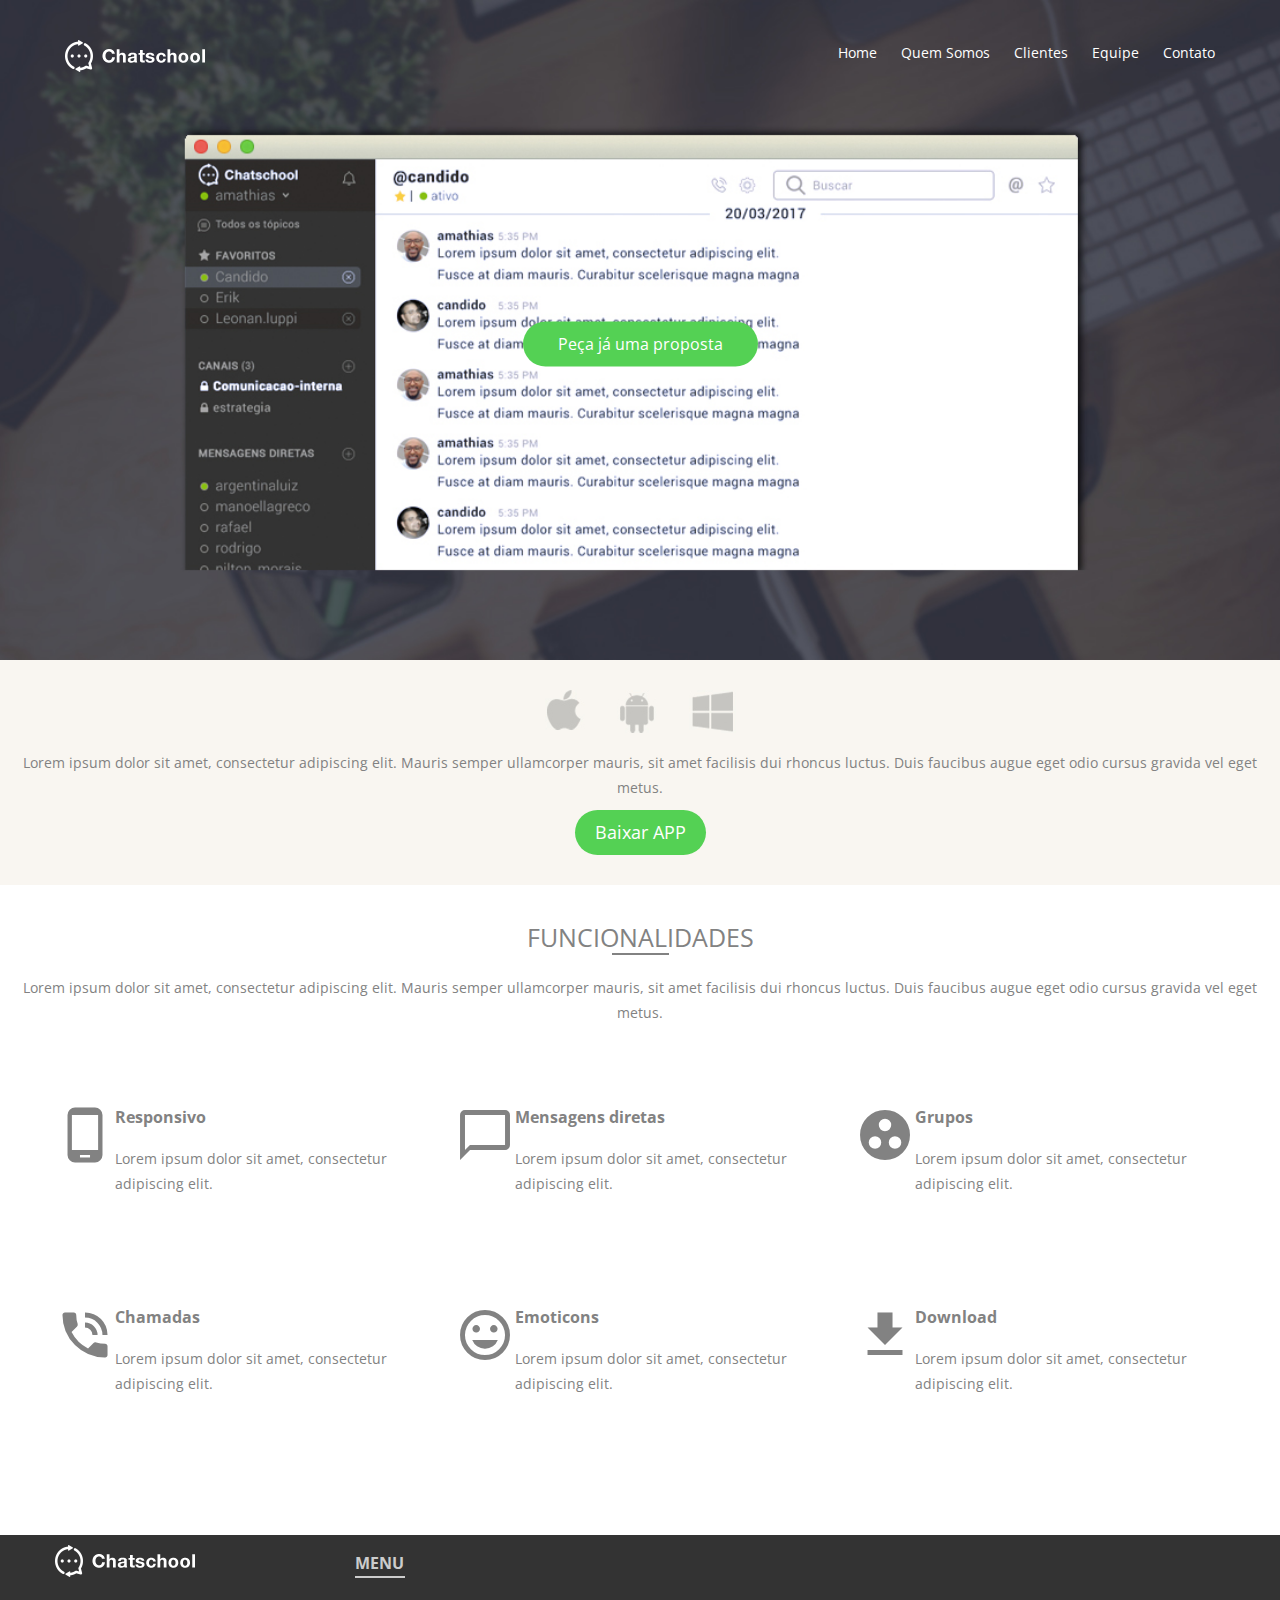
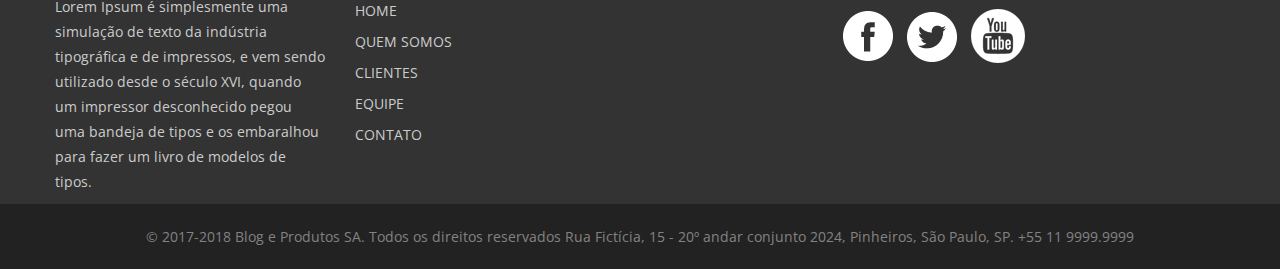
<file: BlogeProdutos/produto.html>
<!DOCTYPE html>
<html>
<head>
	<meta charset="utf-8">
	<meta http-equiv="X-UA-Compatible" content="IE=edge">
	<meta name="viewport" content="width=device-width, initial-scale=1">
	<title>Produto - Blog e Produtos</title>
	<link href="https://fonts.googleapis.com/css?family=Open+Sans" rel="stylesheet">
	<link href="https://fonts.googleapis.com/icon?family=Material+Icons" rel="stylesheet">
	<link href="css/pages/produto.min.css" rel="stylesheet" type="text/css">
</head>
<body>
	<header id="header" class="page-produto">
		<div class="container">
			<!-- ROW = Linha e é class, pois sera usado mais de uma vez -->
			<div class="row">
				<!-- COL = Coluna, é class pois sera usado mais de uma vez. -->
				<div class="col col-desktop-3 col-6">
					<a href="index.html"><img src="images/logo.png" Alt="Logo da Blog e Produtos"></a>
				</div>
				<div class="col col-desktop-9 col-6">
					<nav><!-- NAV = NAVEGAR(menu) -->
						<ul>
							<li><a href="index.html">Home</a><!-- Encapsulei --></li>
							<li><a href="quem-somos.html">Quem Somos</a></li>
							<li><a href="clientes.html">Clientes</a></li>
							<li><a href="equipe.html">Equipe</a></li>
							<li><a href="contato.html">Contato</a></li>
						</ul>
					</nav>
				</div>
			</div>
			<div class="row">
				<dir class="col col-desktop-12 title">
					<a href="contato.html" class="btn">Peça já uma proposta</a>
				</dir>
			</div>
		</div>
	</header>
	<main><!-- Parte Principal -->
		<section id="download" class="section section-center">
			<img src="images/produto_download.jpg" alt="Produto">
			<p>Lorem ipsum dolor sit amet, consectetur adipiscing elit. Mauris semper ullamcorper mauris, sit amet facilisis dui rhoncus luctus. Duis faucibus augue eget odio cursus gravida vel eget metus.</p>
			<a href="#" class="btn">Baixar APP</a>
		</section>
		<section id="funcionalidades" class="section section-center">
			<h2>Funcionalidades</h2>
			<p class="subtitle">Lorem ipsum dolor sit amet, consectetur adipiscing elit. Mauris semper ullamcorper mauris, sit amet facilisis dui rhoncus luctus. Duis faucibus augue eget odio cursus gravida vel eget metus.</p>
			<div class="container text-left">
				<div class="row">
					<div class="col col-desktop-4">
						<i class="material-icons">phone_android</i>
						<h3>Responsivo</h3>
						<p>Lorem ipsum dolor sit amet, consectetur adipiscing elit.</p>
					</div>
					<div class="col col-desktop-4">
						<i class="material-icons">chat_bubble_outline</i>
						<h3>Mensagens diretas</h3>
						<p>Lorem ipsum dolor sit amet, consectetur adipiscing elit.</p>
					</div>
					<div class="col col-desktop-4">
						<i class="material-icons">group_work</i>
						<h3>Grupos</h3>
						<p>Lorem ipsum dolor sit amet, consectetur adipiscing elit.</p>
					</div>
				</div>
				<div class="row">
					<div class="col col-desktop-4">
						<i class="material-icons">phone_in_talk</i>
						<h3>Chamadas</h3>
						<p>Lorem ipsum dolor sit amet, consectetur adipiscing elit.</p>
					</div>
					<div class="col col-desktop-4">
						<i class="material-icons">insert_emoticon</i>
						<h3>Emoticons</h3>
						<p>Lorem ipsum dolor sit amet, consectetur adipiscing elit.</p>
					</div>
					<div class="col col-desktop-4">
						<i class="material-icons">file_download</i>
						<h3>Download</h3>
						<p>Lorem ipsum dolor sit amet, consectetur adipiscing elit.</p>
					</div>
				</div>
			</div>
		</section>
	</main>
	<footer id="footer">
		<div class="container">
			<div class="row">
				<div class="col col-offser-desktop-1 col-desktop-3">
					<p><a href="index.html"><img src="images/logo.png" alt="Logo Empresa"></a></p>
					<p>Lorem Ipsum é simplesmente uma simulação de texto da indústria tipográfica e de impressos, e vem sendo utilizado desde o século XVI, quando um impressor desconhecido pegou uma bandeja de tipos e os embaralhou para fazer um livro de modelos de tipos.</p>
				</div>
				<div class="col col-offser-desktop-1 col-desktop-3 col-2">
					<h3>Menu</h3>
					<nav>
						<ul>
							<li><a href="index.html">Home</a></li>
							<li><a href="quem-somos.html">Quem Somos</a></li>
							<li><a href="clientes.html">Clientes</a></li>
							<li><a href="equipe.html">Equipe</a></li>
							<li><a href="contato.html">Contato</a></li>
						</ul>
					</nav>
				</div>
				<div class="col col-desktop-4 social col-4">
					<a href=""><img src="images/social-facebook.png" alt="Facebook"></a>
					<a href=""><img src="images/social-twitter.png" alt="Twitter"></a>
					<a href=""><img src="images/social-youtube.png" alt="Youtube"></a>
				</div>
			</div>
		</div>
	</footer>
	<div id="copyright">
		<p>&copy; 2017-2018 Blog e Produtos SA. Todos os direitos reservados          Rua Fictícia, 15 - 20º andar conjunto 2024, Pinheiros, São Paulo, SP. +55 11 9999.9999</p>
	</div>
</body>
</html>
</file>
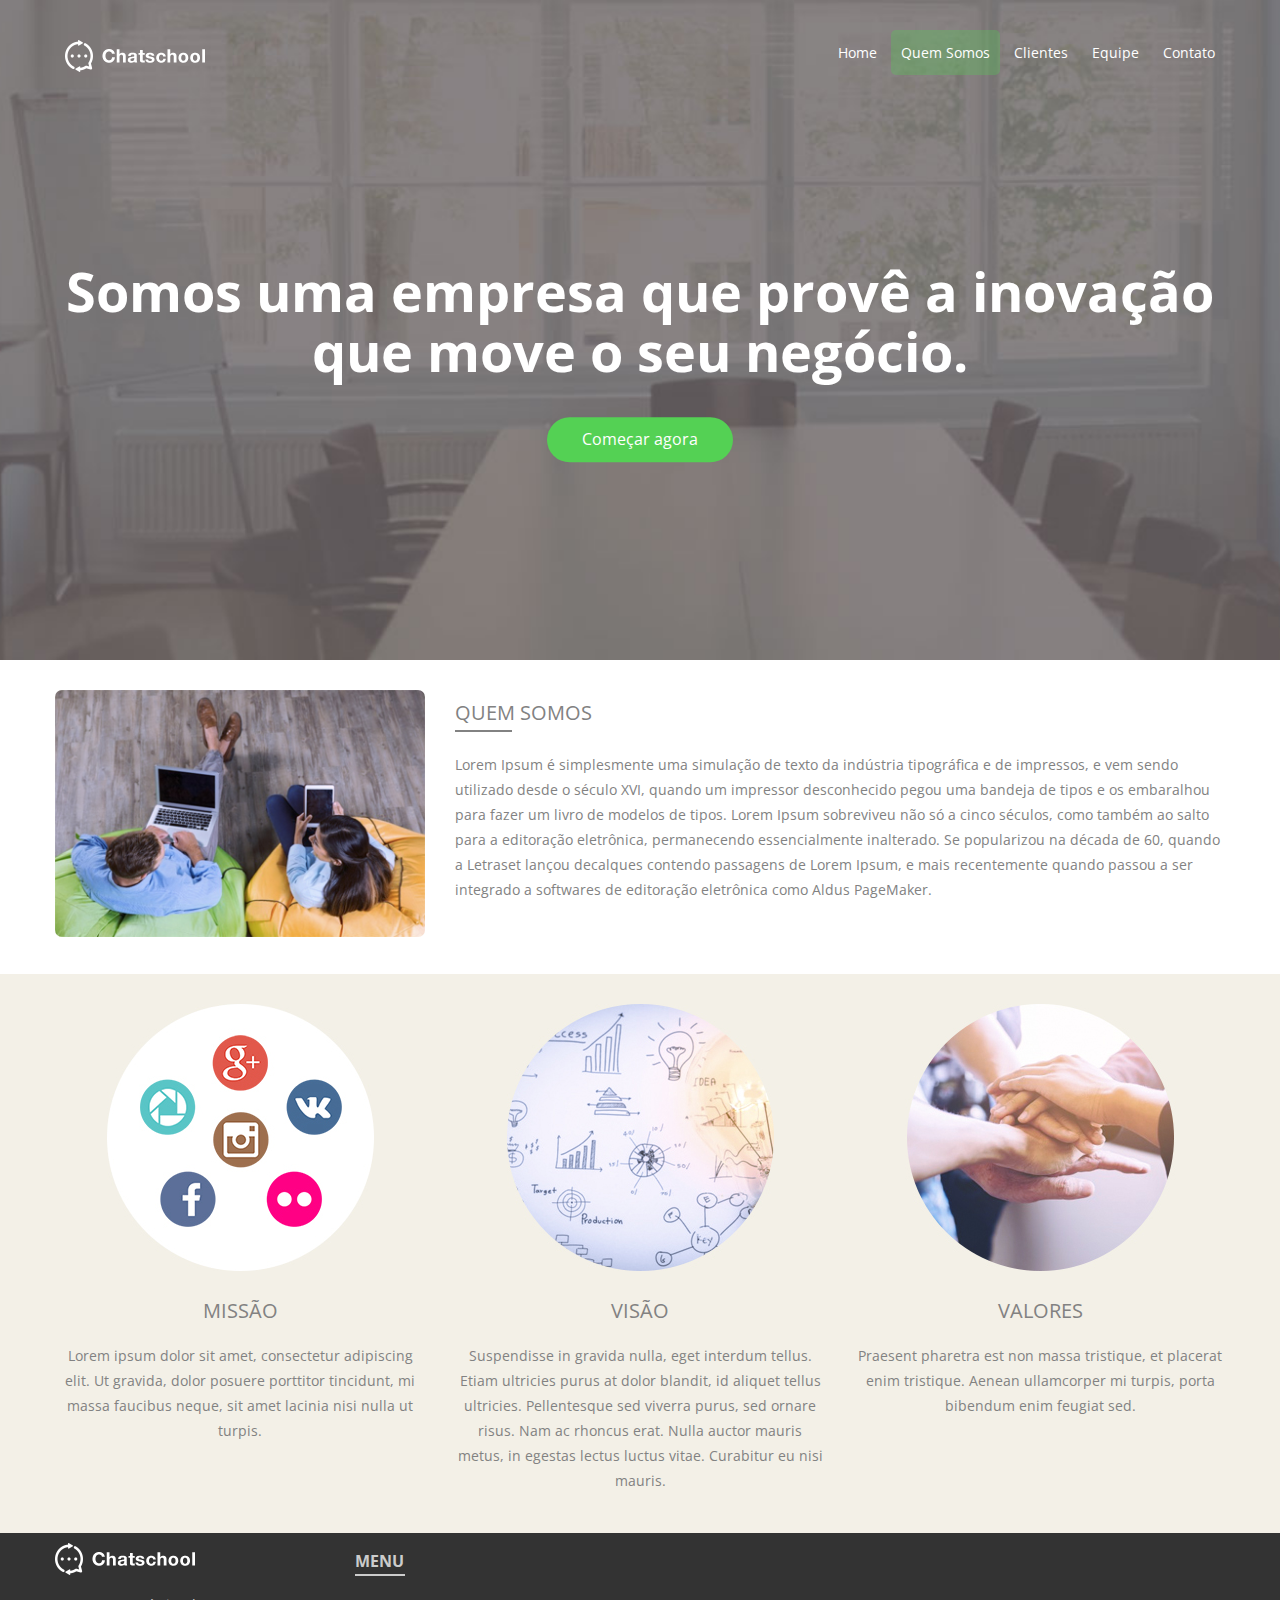
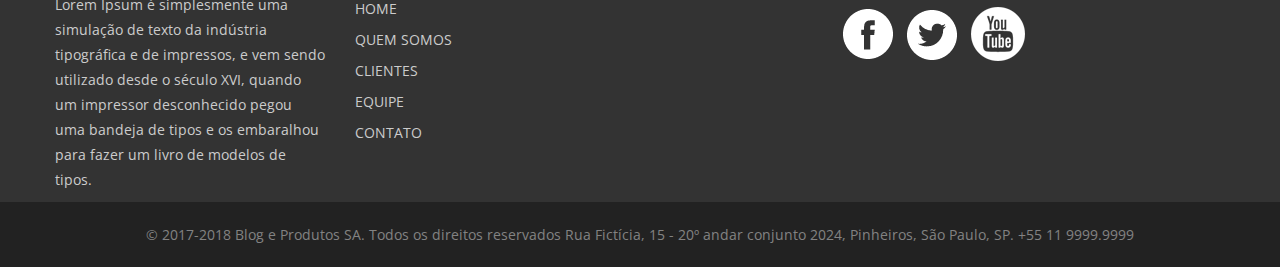
<file: BlogeProdutos/quem-somos.html>
<!DOCTYPE html>
<html>
<head>
	<meta charset="utf-8">
	<meta http-equiv="X-UA-Compatible" content="IE=edge">
	<meta name="viewport" content="width=device-width, initial-scale=1">
	<title>Quem Somos - Blog e Produtos</title>
	<link href="https://fonts.googleapis.com/css?family=Open+Sans" rel="stylesheet">
	<link href="https://fonts.googleapis.com/icon?family=Material+Icons" rel="stylesheet">
	<link href="css/pages/quem-somos.min.css" rel="stylesheet" type="text/css">
</head>
<body>
	<header id="header" class="page-quem-somos">
		<div class="container">
			<!-- ROW = Linha e é class, pois sera usado mais de uma vez -->
			<div class="row">
				<!-- COL = Coluna, é class pois sera usado mais de uma vez. -->
				<div class="col col-desktop-3 col-6">
					<a href="index.html"><img src="images/logo.png" Alt="Logo da Blog e Produtos"></a>
				</div>
				<div class="col col-desktop-9 col-6">
					<nav><!-- NAV = NAVEGAR(menu) -->
						<ul>
							<li><a href="index.html">Home</a><!-- Encapsulei --></li>
							<li><a href="quem-somos.html" class="active">Quem Somos</a></li>
							<li><a href="clientes.html">Clientes</a></li>
							<li><a href="equipe.html">Equipe</a></li>
							<li><a href="contato.html">Contato</a></li>
						</ul>
					</nav>
				</div>
			</div>
			<div class="row">
				<dir class="col col-desktop-12 title">
					<h1>Somos uma empresa que provê a inovação<br> que move o seu negócio.</h1>
					<a href="produto.html" class="btn">Começar agora</a>
				</dir>
			</div>
		</div>
	</header>
	<main><!-- Parte Principal -->
		<section id="intro" class="section">
			<div class="container">
				<div class="row">
					<div id="img-box" class="col col-desktop-4 col-6">
						<img class="moldura" src="images/quem-somos/quem-somos_01.jpg" alt="Equipe">
					</div>
					<div class="col col-desktop-8">
						<h2>Quem Somos</h2>
						<p>Lorem Ipsum é simplesmente uma simulação de texto da indústria tipográfica e de impressos, e vem sendo utilizado desde o século XVI, quando um impressor desconhecido pegou uma bandeja de tipos e os embaralhou para fazer um livro de modelos de tipos. Lorem Ipsum sobreviveu não só a cinco séculos, como também ao salto para a editoração eletrônica, permanecendo essencialmente inalterado. Se popularizou na década de 60, quando a Letraset lançou decalques contendo passagens de Lorem Ipsum, e mais recentemente quando passou a ser integrado a softwares de editoração eletrônica como Aldus PageMaker.</p>
					</div>
				</div>
			</div>
		</section>
		<section id="valores" class="section section-center">
			<div class="container">
				<div class="row">
					<div class="col col-desktop-4">
						<img src="images/quem-somos/quem-somos_02.jpg" alt="">
						<h2>Missão</h2>
						<p>Lorem ipsum dolor sit amet, consectetur adipiscing elit. Ut gravida, dolor posuere porttitor tincidunt, mi massa faucibus neque, sit amet lacinia nisi nulla ut turpis.</p>
					</div>
					<div class="col col-desktop-4">
						<img src="images/quem-somos/quem-somos_03.jpg" alt="">
						<h2>Visão</h2>
						<p>Suspendisse in gravida nulla, eget interdum tellus. Etiam ultricies purus at dolor blandit, id aliquet tellus ultricies. Pellentesque sed viverra purus, sed ornare risus. Nam ac rhoncus erat. Nulla auctor mauris metus, in egestas lectus luctus vitae. Curabitur eu nisi mauris.</p>
					</div>
					<div class="col col-desktop-4">
						<img src="images/quem-somos/quem-somos_04.jpg" alt="">
						<h2>Valores</h2>
						<p>Praesent pharetra est non massa tristique, et placerat enim tristique. Aenean ullamcorper mi turpis, porta bibendum enim feugiat sed.</p>
					</div>
				</div>
			</div>
		</section>
	</main>
	<footer id="footer">
		<div class="container">
			<div class="row">
				<div class="col col-offser-desktop-1 col-desktop-3">
					<p><a href="index.html"><img src="images/logo.png" alt="Logo Empresa"></a></p>
					<p>Lorem Ipsum é simplesmente uma simulação de texto da indústria tipográfica e de impressos, e vem sendo utilizado desde o século XVI, quando um impressor desconhecido pegou uma bandeja de tipos e os embaralhou para fazer um livro de modelos de tipos.</p>
				</div>
				<div class="col col-offser-desktop-1 col-desktop-3 col-2">
					<h3>Menu</h3>
					<nav>
						<ul>
							<li><a href="index.html">Home</a></li>
							<li><a href="quem-somos.html">Quem Somos</a></li>
							<li><a href="clientes.html">Clientes</a></li>
							<li><a href="equipe.html">Equipe</a></li>
							<li><a href="contato.html">Contato</a></li>
						</ul>
					</nav>
				</div>
				<div class="col col-desktop-4 social col-4">
					<a href=""><img src="images/social-facebook.png" alt="Facebook"></a>
					<a href=""><img src="images/social-twitter.png" alt="Twitter"></a>
					<a href=""><img src="images/social-youtube.png" alt="Youtube"></a>
				</div>
			</div>
		</div>
	</footer>
	<div id="copyright">
		<p>&copy; 2017-2018 Blog e Produtos SA. Todos os direitos reservados          Rua Fictícia, 15 - 20º andar conjunto 2024, Pinheiros, São Paulo, SP. +55 11 9999.9999</p>
	</div>
</body>
</html>
</file>
<file: BlogeProdutos/css/form.css>
input, textarea {
	border: 1px solid #aaaaaa;
	border-radius: 3px;
	margin-bottom: 30px;
	padding: 10px;
	width: 100%;
}

input[type="submit"] {
	width: auto;
}

textarea {
	height: 170px;
}

input:focus, textarea:focus {
	outline: 1px solid #777; /* Cor da borda ao clicar em um campo */
}

.input-control {
	position: relative;
}

.input-control label {
	position: absolute;
	top: 5px;
	left: 5px;
	opacity: 0;

}

.input-control input:focus ~ label, .input-control textarea:focus ~ label{
	top: -25px;
	font-size: 12px;
	transition: ease .5s all;
	opacity: 1;
}
</file>
<file: BlogeProdutos/css/pages/home.min.css>
/*
	O CSS da preferncia para(EM ordem de PRIORIDADE):
	ID
	CLASS
	TAG
	ORDEM (Ordem em que as coisas são colocadas!)
*/
*{box-sizing:border-box}a{text-decoration:none}body{margin:0;padding:0;font-size:14px}p{margin:10px 0 10px 0}
.container,.container-fluid{width:100%;padding-left:15px;padding-right:15px}.row{margin-left:-15px;margin-right:-15px}.row:before,.row:after{content:" ";display:table}.row:after{clear:both}.col{position:relative;padding-left:15px;padding-right:15px;min-height:1px;float:left}.col-1{width:16.666666%}.col-2{width:33.333332%}.col-3{width:49.999998%}.col-4{width:66.666664%}.col-5{width:83.33333%}.col-6{width:100%}@media (min-width:992px){.container{max-width:992px;margin:0 auto}.col-desktop-1{width:8.333333%}.col-desktop-2{width:16.66%}.col-desktop-3{width:24.999999%}.col-desktop-4{width:33.333332%}.col-desktop-5{width:41.666665%}.col-desktop-6{width:49.999998%}.col-desktop-7{width:58.333331%}.col-desktop-8{width:66.666664%}.col-desktop-9{width:74.999997%}.col-desktop-10{width:83.33333%}.col-desktop-11{width:91.666663%}.col-desktop-12{width:100%}.col-offset-desktop-1{margin-left:8.333333%}.col-offset-desktop-2{margin-left:16.66%}.col-offset-desktop-3{margin-left:24.999999%}.col-offset-desktop-4{margin-left:33.333332%}.col-offset-desktop-5{margin-left:41.666665%}.col-offset-desktop-6{margin-left:49.999998%}.col-offset-desktop-7{margin-left:58.333331%}.col-offset-desktop-8{margin-left:66.666664%}.col-offset-desktop-9{margin-left:74.999997%}.col-offset-desktop-10{margin-left:83.33333%}.col-offset-desktop-11{margin-left:91.666663%}.col-offset-desktop-12{margin-left:100%}}@media (min-width:1200px){.container{max-width:1200px}}
.btn{background-color:rgb(84,209,84);color:#fff;display:inline-block;border-radius:30px;padding:10px 20px;text-decoration:none;transition:ease .5s all;border:none;cursor:pointer}.btn:hover{background-color:rgb(84,180,84)}.btn.orange{background-color:#54d154}.btn.orange:hover{background-color:#0A2A0A}
h2{text-transform:uppercase;font-weight:normal;text-align:center;font-size:25px;margin:10px 0 20px 0}h2:after{content:'';display:block;background-color:rgb(130,130,130);margin:3px auto 0 auto;width:57px;height:2px}.subtitle{margin-bottom:80px}.text-left{text-align:left}
.icon-container{display:inline-block;width:140px;height:140px;background-color:#e1f3e1;border-radius:35px;position:relative}.icon-container .material-icons{display:block;font-size:85px;color:rgb(84,209,84);position:absolute;top:50%;left:50%;transform:translate(-50%,-50%);cursor:default}.img-box-round{display:inline-block;border-radius:100%;overflow:hidden}.img-box-label:before{content:'';display:block;width:50%;height:60px;border-right:2px solid rgb(32,123,32);background:transparent;margin-bottom:10px}
nav ul,nav ul li{list-style:none;margin:0;padding:0}
body{font-family:'Open Sans',sans-serif;color:rgb(130,130,130);line-height:25px}#header .btn{background-color:rgb(84,209,84);font-size:16px;border-radius:30px;padding:10px 35px}#header .btn:hover{background-color:rgb(84,180,84)}#header h1{line-height:70px}#header a{display:inline-block;text-decoration:none;padding:10px;border-radius:5px}#header nav a:hover,#header a.active{background-color:rgba(84,209,84,0.3)}#header h1{font-size:54px;line-height:60px}#header{background:#ccc no-repeat fixed center;background-size:cover;color:#fff;width:100%;height:660px;position:relative;padding-top:30px}#header a{color:#fff;transition:ease .5s all}#header nav{text-align:right}#header nav ul,#header nav ul li{display:inline-block}#header .title{position:absolute;left:0;top:50%;transform:translate(0,-50%);text-align:center}.section{padding:30px 0 30px 0}.section-center{text-align:center}#footer{background-color:rgb(51,51,51);text-align:left}#footer,#footer a{color:rgb(204,204,204)}#footer h3,#footer nav li{text-transform:uppercase}#footer h3:after{content:'';display:block;border-bottom:2px solid rgb(204,204,204);width:50px}#footer nav li{padding:3px 0 3px 0}#footer nav li a:hover{color:rgb(255,255,255);transition:ease .1s all}#footer .social{height:200px;line-height:200px;text-align:right}#footer .social a{display:inline-block;padding:0 0 0 10px;opacity:1}#footer .social a:hover{opacity:.5;transition:ease .3s all}#footer .social img{vertical-align:middle}#copyright{text-align:center;background-color:rgb(34,34,34);padding:10px}@media (max-width:992px){#header,#header nav{text-align:center}}
#header.page-home{background-image:url(../../images/background-header.jpg)}#nossos-clientes{background-color:rgb(242,242,242)}#nossos-clientes .btn{margin-top:80px;background-color:rgb(220,220,220);color:rgb(110,110,110)}#nossos-clientes .btn:hover{margin-top:80px;background-color:rgb(110,110,110);color:rgb(220,220,220)}#nossos-clientes .btn .material-icons{vertical-align:middle;font-size:24px}#nossos-clientes .container{max-width:1000px}#nossa-equipe{background-color:rgb(84,209,84);color:white}#nossa-equipe h2:after{background-color:rgb(255,255,255)}#nossa-equipe .img-box-round{width:120px;height:120px}
</file>
<file: BlogeProdutos/css/pages/clientes.min.css>
/*
	O CSS da preferncia para(EM ordem de PRIORIDADE):
	ID
	CLASS
	TAG
	ORDEM (Ordem em que as coisas são colocadas!)
*/
*{box-sizing:border-box}a{text-decoration:none}body{margin:0;padding:0;font-size:14px}p{margin:10px 0 10px 0}
.container,.container-fluid{width:100%;padding-left:15px;padding-right:15px}.row{margin-left:-15px;margin-right:-15px}.row:before,.row:after{content:" ";display:table}.row:after{clear:both}.col{position:relative;padding-left:15px;padding-right:15px;min-height:1px;float:left}.col-1{width:16.666666%}.col-2{width:33.333332%}.col-3{width:49.999998%}.col-4{width:66.666664%}.col-5{width:83.33333%}.col-6{width:100%}@media (min-width:992px){.container{max-width:992px;margin:0 auto}.col-desktop-1{width:8.333333%}.col-desktop-2{width:16.66%}.col-desktop-3{width:24.999999%}.col-desktop-4{width:33.333332%}.col-desktop-5{width:41.666665%}.col-desktop-6{width:49.999998%}.col-desktop-7{width:58.333331%}.col-desktop-8{width:66.666664%}.col-desktop-9{width:74.999997%}.col-desktop-10{width:83.33333%}.col-desktop-11{width:91.666663%}.col-desktop-12{width:100%}.col-offset-desktop-1{margin-left:8.333333%}.col-offset-desktop-2{margin-left:16.66%}.col-offset-desktop-3{margin-left:24.999999%}.col-offset-desktop-4{margin-left:33.333332%}.col-offset-desktop-5{margin-left:41.666665%}.col-offset-desktop-6{margin-left:49.999998%}.col-offset-desktop-7{margin-left:58.333331%}.col-offset-desktop-8{margin-left:66.666664%}.col-offset-desktop-9{margin-left:74.999997%}.col-offset-desktop-10{margin-left:83.33333%}.col-offset-desktop-11{margin-left:91.666663%}.col-offset-desktop-12{margin-left:100%}}@media (min-width:1200px){.container{max-width:1200px}}
.btn{background-color:rgb(84,209,84);color:#fff;display:inline-block;border-radius:30px;padding:10px 20px;text-decoration:none;transition:ease .5s all;border:none;cursor:pointer}.btn:hover{background-color:rgb(84,180,84)}.btn.orange{background-color:#54d154}.btn.orange:hover{background-color:#0A2A0A}
h2{text-transform:uppercase;font-weight:normal;text-align:center;font-size:25px;margin:10px 0 20px 0}h2:after{content:'';display:block;background-color:rgb(130,130,130);margin:3px auto 0 auto;width:57px;height:2px}.subtitle{margin-bottom:80px}.text-left{text-align:left}
.icon-container{display:inline-block;width:140px;height:140px;background-color:#e1f3e1;border-radius:35px;position:relative}.icon-container .material-icons{display:block;font-size:85px;color:rgb(84,209,84);position:absolute;top:50%;left:50%;transform:translate(-50%,-50%);cursor:default}.img-box-round{display:inline-block;border-radius:100%;overflow:hidden}.img-box-label:before{content:'';display:block;width:50%;height:60px;border-right:2px solid rgb(32,123,32);background:transparent;margin-bottom:10px}
nav ul,nav ul li{list-style:none;margin:0;padding:0}
body{font-family:'Open Sans',sans-serif;color:rgb(130,130,130);line-height:25px}#header .btn{background-color:rgb(84,209,84);font-size:16px;border-radius:30px;padding:10px 35px}#header .btn:hover{background-color:rgb(84,180,84)}#header h1{line-height:70px}#header a{display:inline-block;text-decoration:none;padding:10px;border-radius:5px}#header nav a:hover,#header a.active{background-color:rgba(84,209,84,0.3)}#header h1{font-size:54px;line-height:60px}#header{background:#ccc no-repeat fixed center;background-size:cover;color:#fff;width:100%;height:660px;position:relative;padding-top:30px}#header a{color:#fff;transition:ease .5s all}#header nav{text-align:right}#header nav ul,#header nav ul li{display:inline-block}#header .title{position:absolute;left:0;top:50%;transform:translate(0,-50%);text-align:center}.section{padding:30px 0 30px 0}.section-center{text-align:center}#footer{background-color:rgb(51,51,51);text-align:left}#footer,#footer a{color:rgb(204,204,204)}#footer h3,#footer nav li{text-transform:uppercase}#footer h3:after{content:'';display:block;border-bottom:2px solid rgb(204,204,204);width:50px}#footer nav li{padding:3px 0 3px 0}#footer nav li a:hover{color:rgb(255,255,255);transition:ease .1s all}#footer .social{height:200px;line-height:200px;text-align:right}#footer .social a{display:inline-block;padding:0 0 0 10px;opacity:1}#footer .social a:hover{opacity:.5;transition:ease .3s all}#footer .social img{vertical-align:middle}#copyright{text-align:center;background-color:rgb(34,34,34);padding:10px}@media (max-width:992px){#header,#header nav{text-align:center}}
#header.page-clientes{background-image:url(../../images/background-clientes.jpg)}b{color:#207b20}main section.section{background-color:#f3f0e7}
</file>
<file: BlogeProdutos/css/pages/contato.min.css>
input,textarea{border:1px solid #aaa;border-radius:3px;margin-bottom:30px;padding:10px;width:100%}input[type="submit"]{width:auto}textarea{height:170px}input:focus,textarea:focus{outline:1px solid #777}.input-control{position:relative}.input-control label{position:absolute;top:5px;left:5px;opacity:0}.input-control input:focus ~ label,.input-control textarea:focus ~ label{top:-25px;font-size:12px;transition:ease .5s all;opacity:1}
/*
	O CSS da preferncia para(EM ordem de PRIORIDADE):
	ID
	CLASS
	TAG
	ORDEM (Ordem em que as coisas são colocadas!)
*/
*{box-sizing:border-box}a{text-decoration:none}body{margin:0;padding:0;font-size:14px}p{margin:10px 0 10px 0}
.container,.container-fluid{width:100%;padding-left:15px;padding-right:15px}.row{margin-left:-15px;margin-right:-15px}.row:before,.row:after{content:" ";display:table}.row:after{clear:both}.col{position:relative;padding-left:15px;padding-right:15px;min-height:1px;float:left}.col-1{width:16.666666%}.col-2{width:33.333332%}.col-3{width:49.999998%}.col-4{width:66.666664%}.col-5{width:83.33333%}.col-6{width:100%}@media (min-width:992px){.container{max-width:992px;margin:0 auto}.col-desktop-1{width:8.333333%}.col-desktop-2{width:16.66%}.col-desktop-3{width:24.999999%}.col-desktop-4{width:33.333332%}.col-desktop-5{width:41.666665%}.col-desktop-6{width:49.999998%}.col-desktop-7{width:58.333331%}.col-desktop-8{width:66.666664%}.col-desktop-9{width:74.999997%}.col-desktop-10{width:83.33333%}.col-desktop-11{width:91.666663%}.col-desktop-12{width:100%}.col-offset-desktop-1{margin-left:8.333333%}.col-offset-desktop-2{margin-left:16.66%}.col-offset-desktop-3{margin-left:24.999999%}.col-offset-desktop-4{margin-left:33.333332%}.col-offset-desktop-5{margin-left:41.666665%}.col-offset-desktop-6{margin-left:49.999998%}.col-offset-desktop-7{margin-left:58.333331%}.col-offset-desktop-8{margin-left:66.666664%}.col-offset-desktop-9{margin-left:74.999997%}.col-offset-desktop-10{margin-left:83.33333%}.col-offset-desktop-11{margin-left:91.666663%}.col-offset-desktop-12{margin-left:100%}}@media (min-width:1200px){.container{max-width:1200px}}
.btn{background-color:rgb(84,209,84);color:#fff;display:inline-block;border-radius:30px;padding:10px 20px;text-decoration:none;transition:ease .5s all;border:none;cursor:pointer}.btn:hover{background-color:rgb(84,180,84)}.btn.orange{background-color:#54d154}.btn.orange:hover{background-color:#0A2A0A}
h2{text-transform:uppercase;font-weight:normal;text-align:center;font-size:25px;margin:10px 0 20px 0}h2:after{content:'';display:block;background-color:rgb(130,130,130);margin:3px auto 0 auto;width:57px;height:2px}.subtitle{margin-bottom:80px}.text-left{text-align:left}
.icon-container{display:inline-block;width:140px;height:140px;background-color:#e1f3e1;border-radius:35px;position:relative}.icon-container .material-icons{display:block;font-size:85px;color:rgb(84,209,84);position:absolute;top:50%;left:50%;transform:translate(-50%,-50%);cursor:default}.img-box-round{display:inline-block;border-radius:100%;overflow:hidden}.img-box-label:before{content:'';display:block;width:50%;height:60px;border-right:2px solid rgb(32,123,32);background:transparent;margin-bottom:10px}
nav ul,nav ul li{list-style:none;margin:0;padding:0}
body{font-family:'Open Sans',sans-serif;color:rgb(130,130,130);line-height:25px}#header .btn{background-color:rgb(84,209,84);font-size:16px;border-radius:30px;padding:10px 35px}#header .btn:hover{background-color:rgb(84,180,84)}#header h1{line-height:70px}#header a{display:inline-block;text-decoration:none;padding:10px;border-radius:5px}#header nav a:hover,#header a.active{background-color:rgba(84,209,84,0.3)}#header h1{font-size:54px;line-height:60px}#header{background:#ccc no-repeat fixed center;background-size:cover;color:#fff;width:100%;height:660px;position:relative;padding-top:30px}#header a{color:#fff;transition:ease .5s all}#header nav{text-align:right}#header nav ul,#header nav ul li{display:inline-block}#header .title{position:absolute;left:0;top:50%;transform:translate(0,-50%);text-align:center}.section{padding:30px 0 30px 0}.section-center{text-align:center}#footer{background-color:rgb(51,51,51);text-align:left}#footer,#footer a{color:rgb(204,204,204)}#footer h3,#footer nav li{text-transform:uppercase}#footer h3:after{content:'';display:block;border-bottom:2px solid rgb(204,204,204);width:50px}#footer nav li{padding:3px 0 3px 0}#footer nav li a:hover{color:rgb(255,255,255);transition:ease .1s all}#footer .social{height:200px;line-height:200px;text-align:right}#footer .social a{display:inline-block;padding:0 0 0 10px;opacity:1}#footer .social a:hover{opacity:.5;transition:ease .3s all}#footer .social img{vertical-align:middle}#copyright{text-align:center;background-color:rgb(34,34,34);padding:10px}@media (max-width:992px){#header,#header nav{text-align:center}}
#header.page-contato{background-image:url(../../images/background-contato.jpg)}main{background-color:rgb(243,240,231)}.btn{border-radius:0;padding:20px 60px;font-size:18px}.section p{margin:0 0 50px 0}
</file>
<file: BlogeProdutos/css/pages/equipe.min.css>
/*
	O CSS da preferncia para(EM ordem de PRIORIDADE):
	ID
	CLASS
	TAG
	ORDEM (Ordem em que as coisas são colocadas!)
*/
*{box-sizing:border-box}a{text-decoration:none}body{margin:0;padding:0;font-size:14px}p{margin:10px 0 10px 0}
.container,.container-fluid{width:100%;padding-left:15px;padding-right:15px}.row{margin-left:-15px;margin-right:-15px}.row:before,.row:after{content:" ";display:table}.row:after{clear:both}.col{position:relative;padding-left:15px;padding-right:15px;min-height:1px;float:left}.col-1{width:16.666666%}.col-2{width:33.333332%}.col-3{width:49.999998%}.col-4{width:66.666664%}.col-5{width:83.33333%}.col-6{width:100%}@media (min-width:992px){.container{max-width:992px;margin:0 auto}.col-desktop-1{width:8.333333%}.col-desktop-2{width:16.66%}.col-desktop-3{width:24.999999%}.col-desktop-4{width:33.333332%}.col-desktop-5{width:41.666665%}.col-desktop-6{width:49.999998%}.col-desktop-7{width:58.333331%}.col-desktop-8{width:66.666664%}.col-desktop-9{width:74.999997%}.col-desktop-10{width:83.33333%}.col-desktop-11{width:91.666663%}.col-desktop-12{width:100%}.col-offset-desktop-1{margin-left:8.333333%}.col-offset-desktop-2{margin-left:16.66%}.col-offset-desktop-3{margin-left:24.999999%}.col-offset-desktop-4{margin-left:33.333332%}.col-offset-desktop-5{margin-left:41.666665%}.col-offset-desktop-6{margin-left:49.999998%}.col-offset-desktop-7{margin-left:58.333331%}.col-offset-desktop-8{margin-left:66.666664%}.col-offset-desktop-9{margin-left:74.999997%}.col-offset-desktop-10{margin-left:83.33333%}.col-offset-desktop-11{margin-left:91.666663%}.col-offset-desktop-12{margin-left:100%}}@media (min-width:1200px){.container{max-width:1200px}}
.btn{background-color:rgb(84,209,84);color:#fff;display:inline-block;border-radius:30px;padding:10px 20px;text-decoration:none;transition:ease .5s all;border:none;cursor:pointer}.btn:hover{background-color:rgb(84,180,84)}.btn.orange{background-color:#54d154}.btn.orange:hover{background-color:#0A2A0A}
h2{text-transform:uppercase;font-weight:normal;text-align:center;font-size:25px;margin:10px 0 20px 0}h2:after{content:'';display:block;background-color:rgb(130,130,130);margin:3px auto 0 auto;width:57px;height:2px}.subtitle{margin-bottom:80px}.text-left{text-align:left}
.icon-container{display:inline-block;width:140px;height:140px;background-color:#e1f3e1;border-radius:35px;position:relative}.icon-container .material-icons{display:block;font-size:85px;color:rgb(84,209,84);position:absolute;top:50%;left:50%;transform:translate(-50%,-50%);cursor:default}.img-box-round{display:inline-block;border-radius:100%;overflow:hidden}.img-box-label:before{content:'';display:block;width:50%;height:60px;border-right:2px solid rgb(32,123,32);background:transparent;margin-bottom:10px}
nav ul,nav ul li{list-style:none;margin:0;padding:0}
body{font-family:'Open Sans',sans-serif;color:rgb(130,130,130);line-height:25px}#header .btn{background-color:rgb(84,209,84);font-size:16px;border-radius:30px;padding:10px 35px}#header .btn:hover{background-color:rgb(84,180,84)}#header h1{line-height:70px}#header a{display:inline-block;text-decoration:none;padding:10px;border-radius:5px}#header nav a:hover,#header a.active{background-color:rgba(84,209,84,0.3)}#header h1{font-size:54px;line-height:60px}#header{background:#ccc no-repeat fixed center;background-size:cover;color:#fff;width:100%;height:660px;position:relative;padding-top:30px}#header a{color:#fff;transition:ease .5s all}#header nav{text-align:right}#header nav ul,#header nav ul li{display:inline-block}#header .title{position:absolute;left:0;top:50%;transform:translate(0,-50%);text-align:center}.section{padding:30px 0 30px 0}.section-center{text-align:center}#footer{background-color:rgb(51,51,51);text-align:left}#footer,#footer a{color:rgb(204,204,204)}#footer h3,#footer nav li{text-transform:uppercase}#footer h3:after{content:'';display:block;border-bottom:2px solid rgb(204,204,204);width:50px}#footer nav li{padding:3px 0 3px 0}#footer nav li a:hover{color:rgb(255,255,255);transition:ease .1s all}#footer .social{height:200px;line-height:200px;text-align:right}#footer .social a{display:inline-block;padding:0 0 0 10px;opacity:1}#footer .social a:hover{opacity:.5;transition:ease .3s all}#footer .social img{vertical-align:middle}#copyright{text-align:center;background-color:rgb(34,34,34);padding:10px}@media (max-width:992px){#header,#header nav{text-align:center}}
#header.page-equipe{background-image:url(../../images/background-equipe.jpg)}#nossa-equipe{background-color:#f3f0e7}#nossa-equipe .img-box-round{width:120px;height:120px;border:2px solid rgb(84,209,84)}#nossa-equipe .img-box-label:before{display:none}#nossa-equipe .row:first-child{margin-bottom:40px}.nossa-equipe-member .description{background-color:rgba(0,0,0,0.7);border:4px solid rgba(0,0,0,0.3);color:white;padding:20px;margin-bottom:30px}@media (min-width:992px){.nossa-equipe-member{position:relative}.nossa-equipe-member:hover .description{display:block}.nossa-equipe-member .description{display:none;position:absolute;top:50%;left:50%;z-index:99;width:400px}.nossa-equipe-member:nth-child(4) .description,.nossa-equipe-member:nth-child(5) .description{left:auto;right:50%}}
</file>
<file: BlogeProdutos/css/pages/produto.min.css>
/*
	O CSS da preferncia para(EM ordem de PRIORIDADE):
	ID
	CLASS
	TAG
	ORDEM (Ordem em que as coisas são colocadas!)
*/
*{box-sizing:border-box}a{text-decoration:none}body{margin:0;padding:0;font-size:14px}p{margin:10px 0 10px 0}
.container,.container-fluid{width:100%;padding-left:15px;padding-right:15px}.row{margin-left:-15px;margin-right:-15px}.row:before,.row:after{content:" ";display:table}.row:after{clear:both}.col{position:relative;padding-left:15px;padding-right:15px;min-height:1px;float:left}.col-1{width:16.666666%}.col-2{width:33.333332%}.col-3{width:49.999998%}.col-4{width:66.666664%}.col-5{width:83.33333%}.col-6{width:100%}@media (min-width:992px){.container{max-width:992px;margin:0 auto}.col-desktop-1{width:8.333333%}.col-desktop-2{width:16.66%}.col-desktop-3{width:24.999999%}.col-desktop-4{width:33.333332%}.col-desktop-5{width:41.666665%}.col-desktop-6{width:49.999998%}.col-desktop-7{width:58.333331%}.col-desktop-8{width:66.666664%}.col-desktop-9{width:74.999997%}.col-desktop-10{width:83.33333%}.col-desktop-11{width:91.666663%}.col-desktop-12{width:100%}.col-offset-desktop-1{margin-left:8.333333%}.col-offset-desktop-2{margin-left:16.66%}.col-offset-desktop-3{margin-left:24.999999%}.col-offset-desktop-4{margin-left:33.333332%}.col-offset-desktop-5{margin-left:41.666665%}.col-offset-desktop-6{margin-left:49.999998%}.col-offset-desktop-7{margin-left:58.333331%}.col-offset-desktop-8{margin-left:66.666664%}.col-offset-desktop-9{margin-left:74.999997%}.col-offset-desktop-10{margin-left:83.33333%}.col-offset-desktop-11{margin-left:91.666663%}.col-offset-desktop-12{margin-left:100%}}@media (min-width:1200px){.container{max-width:1200px}}
.btn{background-color:rgb(84,209,84);color:#fff;display:inline-block;border-radius:30px;padding:10px 20px;text-decoration:none;transition:ease .5s all;border:none;cursor:pointer}.btn:hover{background-color:rgb(84,180,84)}.btn.orange{background-color:#54d154}.btn.orange:hover{background-color:#0A2A0A}
h2{text-transform:uppercase;font-weight:normal;text-align:center;font-size:25px;margin:10px 0 20px 0}h2:after{content:'';display:block;background-color:rgb(130,130,130);margin:3px auto 0 auto;width:57px;height:2px}.subtitle{margin-bottom:80px}.text-left{text-align:left}
.icon-container{display:inline-block;width:140px;height:140px;background-color:#e1f3e1;border-radius:35px;position:relative}.icon-container .material-icons{display:block;font-size:85px;color:rgb(84,209,84);position:absolute;top:50%;left:50%;transform:translate(-50%,-50%);cursor:default}.img-box-round{display:inline-block;border-radius:100%;overflow:hidden}.img-box-label:before{content:'';display:block;width:50%;height:60px;border-right:2px solid rgb(32,123,32);background:transparent;margin-bottom:10px}
nav ul,nav ul li{list-style:none;margin:0;padding:0}
body{font-family:'Open Sans',sans-serif;color:rgb(130,130,130);line-height:25px}#header .btn{background-color:rgb(84,209,84);font-size:16px;border-radius:30px;padding:10px 35px}#header .btn:hover{background-color:rgb(84,180,84)}#header h1{line-height:70px}#header a{display:inline-block;text-decoration:none;padding:10px;border-radius:5px}#header nav a:hover,#header a.active{background-color:rgba(84,209,84,0.3)}#header h1{font-size:54px;line-height:60px}#header{background:#ccc no-repeat fixed center;background-size:cover;color:#fff;width:100%;height:660px;position:relative;padding-top:30px}#header a{color:#fff;transition:ease .5s all}#header nav{text-align:right}#header nav ul,#header nav ul li{display:inline-block}#header .title{position:absolute;left:0;top:50%;transform:translate(0,-50%);text-align:center}.section{padding:30px 0 30px 0}.section-center{text-align:center}#footer{background-color:rgb(51,51,51);text-align:left}#footer,#footer a{color:rgb(204,204,204)}#footer h3,#footer nav li{text-transform:uppercase}#footer h3:after{content:'';display:block;border-bottom:2px solid rgb(204,204,204);width:50px}#footer nav li{padding:3px 0 3px 0}#footer nav li a:hover{color:rgb(255,255,255);transition:ease .1s all}#footer .social{height:200px;line-height:200px;text-align:right}#footer .social a{display:inline-block;padding:0 0 0 10px;opacity:1}#footer .social a:hover{opacity:.5;transition:ease .3s all}#footer .social img{vertical-align:middle}#copyright{text-align:center;background-color:rgb(34,34,34);padding:10px}@media (max-width:992px){#header,#header nav{text-align:center}}
#header.page-produto{background-image:url(../../images/background-produto.jpg)}#download{background-color:#f9f6f1}#download .btn{font-size:18px}#funcionalidades .material-icons{float:left;height:200px;font-size:60px;margin-right:20px:}#funcionalidades h3{margin-top:0}
</file>
<file: BlogeProdutos/css/pages/quem-somos.min.css>
/*
	O CSS da preferncia para(EM ordem de PRIORIDADE):
	ID
	CLASS
	TAG
	ORDEM (Ordem em que as coisas são colocadas!)
*/
*{box-sizing:border-box}a{text-decoration:none}body{margin:0;padding:0;font-size:14px}p{margin:10px 0 10px 0}
.container,.container-fluid{width:100%;padding-left:15px;padding-right:15px}.row{margin-left:-15px;margin-right:-15px}.row:before,.row:after{content:" ";display:table}.row:after{clear:both}.col{position:relative;padding-left:15px;padding-right:15px;min-height:1px;float:left}.col-1{width:16.666666%}.col-2{width:33.333332%}.col-3{width:49.999998%}.col-4{width:66.666664%}.col-5{width:83.33333%}.col-6{width:100%}@media (min-width:992px){.container{max-width:992px;margin:0 auto}.col-desktop-1{width:8.333333%}.col-desktop-2{width:16.66%}.col-desktop-3{width:24.999999%}.col-desktop-4{width:33.333332%}.col-desktop-5{width:41.666665%}.col-desktop-6{width:49.999998%}.col-desktop-7{width:58.333331%}.col-desktop-8{width:66.666664%}.col-desktop-9{width:74.999997%}.col-desktop-10{width:83.33333%}.col-desktop-11{width:91.666663%}.col-desktop-12{width:100%}.col-offset-desktop-1{margin-left:8.333333%}.col-offset-desktop-2{margin-left:16.66%}.col-offset-desktop-3{margin-left:24.999999%}.col-offset-desktop-4{margin-left:33.333332%}.col-offset-desktop-5{margin-left:41.666665%}.col-offset-desktop-6{margin-left:49.999998%}.col-offset-desktop-7{margin-left:58.333331%}.col-offset-desktop-8{margin-left:66.666664%}.col-offset-desktop-9{margin-left:74.999997%}.col-offset-desktop-10{margin-left:83.33333%}.col-offset-desktop-11{margin-left:91.666663%}.col-offset-desktop-12{margin-left:100%}}@media (min-width:1200px){.container{max-width:1200px}}
.btn{background-color:rgb(84,209,84);color:#fff;display:inline-block;border-radius:30px;padding:10px 20px;text-decoration:none;transition:ease .5s all;border:none;cursor:pointer}.btn:hover{background-color:rgb(84,180,84)}.btn.orange{background-color:#54d154}.btn.orange:hover{background-color:#0A2A0A}
h2{text-transform:uppercase;font-weight:normal;text-align:center;font-size:25px;margin:10px 0 20px 0}h2:after{content:'';display:block;background-color:rgb(130,130,130);margin:3px auto 0 auto;width:57px;height:2px}.subtitle{margin-bottom:80px}.text-left{text-align:left}
.icon-container{display:inline-block;width:140px;height:140px;background-color:#e1f3e1;border-radius:35px;position:relative}.icon-container .material-icons{display:block;font-size:85px;color:rgb(84,209,84);position:absolute;top:50%;left:50%;transform:translate(-50%,-50%);cursor:default}.img-box-round{display:inline-block;border-radius:100%;overflow:hidden}.img-box-label:before{content:'';display:block;width:50%;height:60px;border-right:2px solid rgb(32,123,32);background:transparent;margin-bottom:10px}
nav ul,nav ul li{list-style:none;margin:0;padding:0}
body{font-family:'Open Sans',sans-serif;color:rgb(130,130,130);line-height:25px}#header .btn{background-color:rgb(84,209,84);font-size:16px;border-radius:30px;padding:10px 35px}#header .btn:hover{background-color:rgb(84,180,84)}#header h1{line-height:70px}#header a{display:inline-block;text-decoration:none;padding:10px;border-radius:5px}#header nav a:hover,#header a.active{background-color:rgba(84,209,84,0.3)}#header h1{font-size:54px;line-height:60px}#header{background:#ccc no-repeat fixed center;background-size:cover;color:#fff;width:100%;height:660px;position:relative;padding-top:30px}#header a{color:#fff;transition:ease .5s all}#header nav{text-align:right}#header nav ul,#header nav ul li{display:inline-block}#header .title{position:absolute;left:0;top:50%;transform:translate(0,-50%);text-align:center}.section{padding:30px 0 30px 0}.section-center{text-align:center}#footer{background-color:rgb(51,51,51);text-align:left}#footer,#footer a{color:rgb(204,204,204)}#footer h3,#footer nav li{text-transform:uppercase}#footer h3:after{content:'';display:block;border-bottom:2px solid rgb(204,204,204);width:50px}#footer nav li{padding:3px 0 3px 0}#footer nav li a:hover{color:rgb(255,255,255);transition:ease .1s all}#footer .social{height:200px;line-height:200px;text-align:right}#footer .social a{display:inline-block;padding:0 0 0 10px;opacity:1}#footer .social a:hover{opacity:.5;transition:ease .3s all}#footer .social img{vertical-align:middle}#copyright{text-align:center;background-color:rgb(34,34,34);padding:10px}@media (max-width:992px){#header,#header nav{text-align:center}}
#header.page-quem-somos{background-image:url(../../images/background-quem-somos.jpg)}#intro h2,#valores h2{font-size:20px}#intro h2{text-align:left}#intro h2:after{margin:5px 0 0 0}#valores{background-color:#f3f0e7}#valores h2{margin-top:20px}#valores h2:after{display:none}.section .moldura{border-radius:7px}#img-box img{max-width:100%;height:auto}@media (max-width:992px){#img-box{text-align:center}}
</file>
